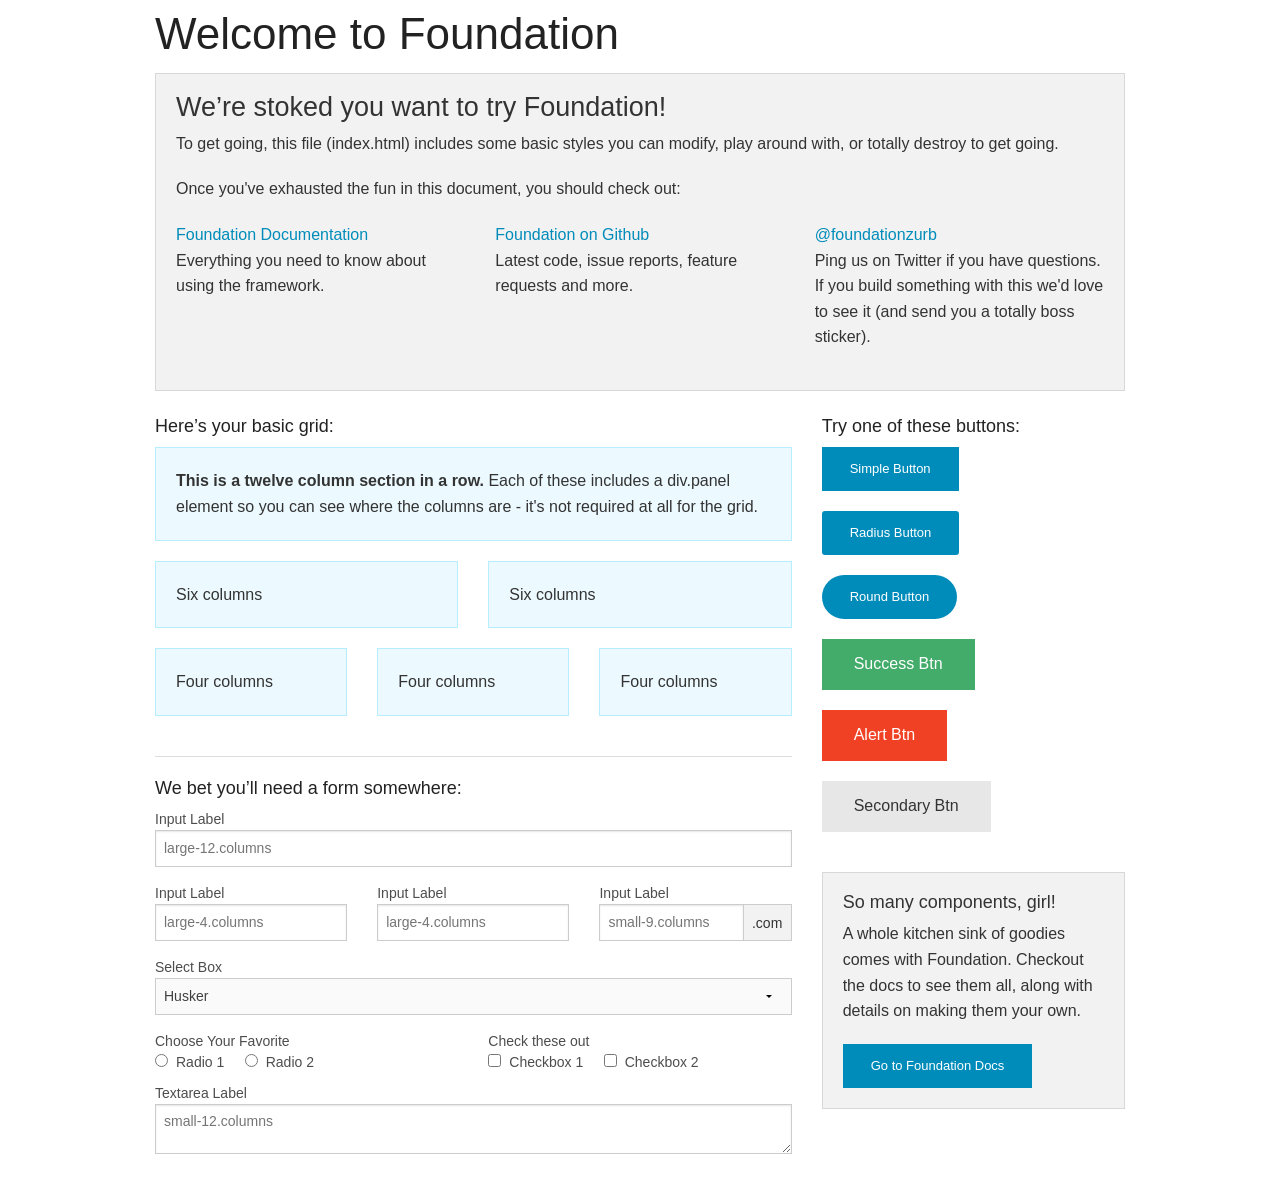
<file: foundation5/index.html>
<!doctype html>
<html class="no-js" lang="en">
  <head>
    <meta charset="utf-8" />
    <meta name="viewport" content="width=device-width, initial-scale=1.0" />
    <title>Foundation | Welcome</title>
    <link rel="stylesheet" href="css/foundation.css" />
    <script src="js/vendor/modernizr.js"></script>
  </head>
  <body>
    
    <div class="row">
      <div class="large-12 columns">
        <h1>Welcome to Foundation</h1>
      </div>
    </div>
    
    <div class="row">
      <div class="large-12 columns">
      	<div class="panel">
	        <h3>We&rsquo;re stoked you want to try Foundation! </h3>
	        <p>To get going, this file (index.html) includes some basic styles you can modify, play around with, or totally destroy to get going.</p>
	        <p>Once you've exhausted the fun in this document, you should check out:</p>
	        <div class="row">
	        	<div class="large-4 medium-4 columns">
	    		<p><a href="http://foundation.zurb.com/docs">Foundation Documentation</a><br />Everything you need to know about using the framework.</p>
	    	</div>
	        	<div class="large-4 medium-4 columns">
	        		<p><a href="http://github.com/zurb/foundation">Foundation on Github</a><br />Latest code, issue reports, feature requests and more.</p>
	        	</div>
	        	<div class="large-4 medium-4 columns">
	        		<p><a href="http://twitter.com/foundationzurb">@foundationzurb</a><br />Ping us on Twitter if you have questions. If you build something with this we'd love to see it (and send you a totally boss sticker).</p>
	        	</div>        
					</div>
      	</div>
      </div>
    </div>

    <div class="row">
      <div class="large-8 medium-8 columns">
        <h5>Here&rsquo;s your basic grid:</h5>
        <!-- Grid Example -->

        <div class="row">
          <div class="large-12 columns">
            <div class="callout panel">
              <p><strong>This is a twelve column section in a row.</strong> Each of these includes a div.panel element so you can see where the columns are - it's not required at all for the grid.</p>
            </div>
          </div>
        </div>
        <div class="row">
          <div class="large-6 medium-6 columns">
            <div class="callout panel">
              <p>Six columns</p>
            </div>
          </div>
          <div class="large-6 medium-6 columns">
            <div class="callout panel">
              <p>Six columns</p>
            </div>
          </div>
        </div>
        <div class="row">
          <div class="large-4 medium-4 small-4 columns">
            <div class="callout panel">
              <p>Four columns</p>
            </div>
          </div>
          <div class="large-4 medium-4 small-4 columns">
            <div class="callout panel">
              <p>Four columns</p>
            </div>
          </div>
          <div class="large-4 medium-4 small-4 columns">
            <div class="callout panel">
              <p>Four columns</p>
            </div>
          </div>
        </div>
        
        <hr />
                
        <h5>We bet you&rsquo;ll need a form somewhere:</h5>
        <form>
				  <div class="row">
				    <div class="large-12 columns">
				      <label>Input Label</label>
				      <input type="text" placeholder="large-12.columns" />
				    </div>
				  </div>
				  <div class="row">
				    <div class="large-4 medium-4 columns">
				      <label>Input Label</label>
				      <input type="text" placeholder="large-4.columns" />
				    </div>
				    <div class="large-4 medium-4 columns">
				      <label>Input Label</label>
				      <input type="text" placeholder="large-4.columns" />
				    </div>
				    <div class="large-4 medium-4 columns">
				      <div class="row collapse">
				        <label>Input Label</label>
				        <div class="small-9 columns">
				          <input type="text" placeholder="small-9.columns" />
				        </div>
				        <div class="small-3 columns">
				          <span class="postfix">.com</span>
				        </div>
				      </div>
				    </div>
				  </div>
				  <div class="row">
				    <div class="large-12 columns">
				      <label>Select Box</label>
				      <select>
				        <option value="husker">Husker</option>
				        <option value="starbuck">Starbuck</option>
				        <option value="hotdog">Hot Dog</option>
				        <option value="apollo">Apollo</option>
				      </select>
				    </div>
				  </div>
				  <div class="row">
				    <div class="large-6 medium-6 columns">
				      <label>Choose Your Favorite</label>
				      <input type="radio" name="pokemon" value="Red" id="pokemonRed"><label for="pokemonRed">Radio 1</label>
				      <input type="radio" name="pokemon" value="Blue" id="pokemonBlue"><label for="pokemonBlue">Radio 2</label>
				    </div>
				    <div class="large-6 medium-6 columns">
				      <label>Check these out</label>
				      <input id="checkbox1" type="checkbox"><label for="checkbox1">Checkbox 1</label>
				      <input id="checkbox2" type="checkbox"><label for="checkbox2">Checkbox 2</label>
				    </div>
				  </div>
				  <div class="row">
				    <div class="large-12 columns">
				      <label>Textarea Label</label>
				      <textarea placeholder="small-12.columns"></textarea>
				    </div>
				  </div>
				</form>
      </div>     

      <div class="large-4 medium-4 columns">
			  <h5>Try one of these buttons:</h5>
			  <p><a href="#" class="small button">Simple Button</a><br/>
        <a href="#" class="small radius button">Radius Button</a><br/>
        <a href="#" class="small round button">Round Button</a><br/>            
        <a href="#" class="medium success button">Success Btn</a><br/>
        <a href="#" class="medium alert button">Alert Btn</a><br/>
        <a href="#" class="medium secondary button">Secondary Btn</a></p>           
				<div class="panel">
        	<h5>So many components, girl!</h5>
        	<p>A whole kitchen sink of goodies comes with Foundation. Checkout the docs to see them all, along with details on making them your own.</p>
        	<a href="http://foundation.zurb.com/docs/" class="small button">Go to Foundation Docs</a>          
        </div>
      </div>
    </div>
    
    <script src="js/vendor/jquery.js"></script>
    <script src="js/foundation.min.js"></script>
    <script>
      $(document).foundation();
    </script>
  </body>
</html>
</file>
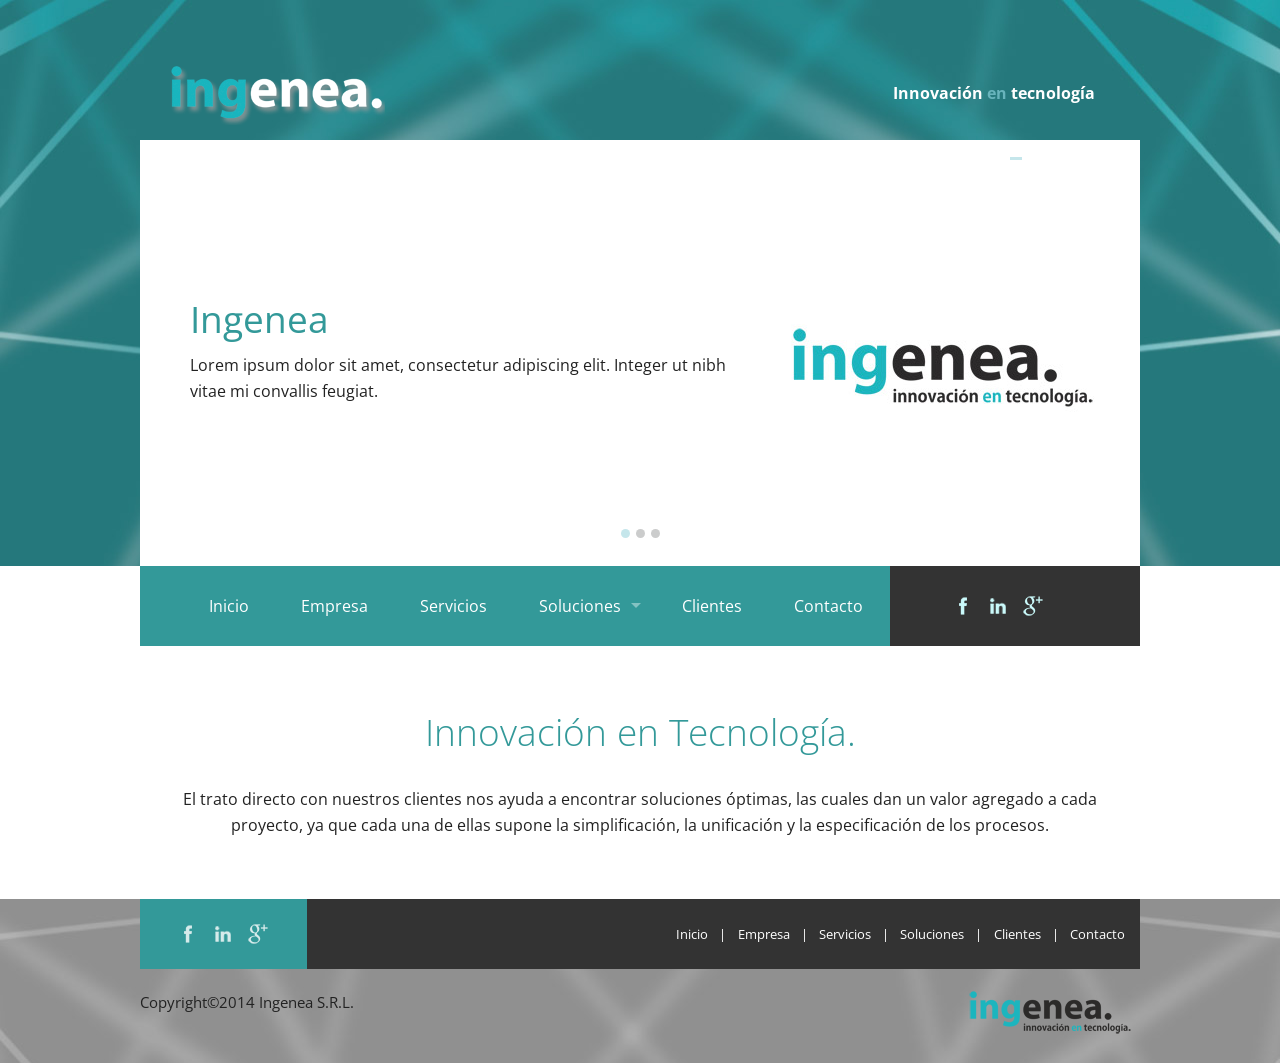
<file: theme/index.html>
<!doctype html>
<html class="no-js" lang="en">
  <head>
    <meta charset="utf-8" />
    <meta name="viewport" content="width=device-width, initial-scale=1.0" />
    <title>Ingenea | Innovación en tecnología</title>
	<link rel="shortcut icon" href="./favicon.ico">
    <link href='https://fonts.googleapis.com/css?family=Open+Sans:400,300,700' rel='stylesheet' type='text/css'>
    <link rel="stylesheet" href="css/foundation.css" />
	<link rel="stylesheet" href="css/estilos.css" />
	<script src="js/vendor/modernizr.js"></script>
  </head>
  <body>
    
<header id="fondo">
	<!-- Encabezado ---->
	<div class="row">
	  <div class="large-12 columns encabezado">
		<div class="large-6 columns sinpadd">
			<h1 class="hide">Ingenea | Innovación en tecnología</h1>
			<a href="#">
				<img src="./img/logosolobl.png" alt="Home">
			</a>
		</div>
		<div class="large-6 columns slogan">Innovaci&oacute;n 
			<span class="enslogan">en</span> tecnolog&iacute;a
		</div>
	  </div>


	<!-- Slider -->  
	  <div class="large-12 columns fdoslide sinpadd">
		<!-- Desktop Slider -->

       <ul class="example-orbit" data-orbit data-options="pause_on_hover:true; resume_on_mouseout: true;  slide_number: false; slide_number_text: '';">
          <li>
			<div class="slide">
				<img src="./img/slideingenea.jpg" alt="ingenea">
				<div class="contslide">
					<h2>Ingenea</h2>
					<p>Lorem ipsum dolor sit amet, consectetur adipiscing elit. Integer ut nibh vitae mi convallis feugiat.</p>
				</div>
			</div>
          </li>
          <li>
			<div class="slide">
				<img src="./img/slideingeo.jpg" alt="ingeo">
				<div class="contslide">
					<h2>Ingeo Global</h2>
					<p>Lorem ipsum dolor sit amet, consectetur adipiscing elit. Integer ut nibh vitae mi convallis feugiat.</p>
				</div>
			</div>
          </li>
       	  <li>
			<div class="slide">
				<img src="./img/slideconversor.jpg" alt="conversor">
				<div class="contslide">
					<h2>Conversor de protocolos</h2>
					<p>Lorem ipsum dolor sit amet, consectetur adipiscing elit. Integer ut nibh vitae mi convallis feugiat.</p>
				</div>
			</div>
          </li>
       </ul> 		
	  </div>
	</div>
</header>  
  
<div class="row">
<!-- Navigation -->
  <div class="large-12 columns data-topbar sinpadd">
	<div class="large-9 columns sinderch">
		<nav class="top-bar top-bar-section" data-topbar>
		  <!--<section class="top-bar-section">-->
			<ul class="left">
			  <li>
				<a href="./index.html">Inicio</a>
			  </li>

			  <li>
				<a href="./empresa.html">Empresa</a>
			  </li>
			  
			  <li>
				<a href="./servicios.html">Servicios</a>
			  </li>

			  <li class="has-dropdown">
				<a href="./soluciones_desarrollos.html">Soluciones</a>
				<ul class="dropdown">
					<li><a href="./soluciones_desarrollos.html">Desarrollos</a></li>
					<li><a href="./soluciones_productos.html">Productos</a></li>
				</ul>
			  </li>
			  
			  <li>
				<a href="./clientes.html">Clientes</a>
			  </li>
			  
			  <li>
				<a href="./contacto.html">Contacto</a>
			  </li>
			</ul>
		  <!--</section>-->
		</nav>
	</div>
	<div class="large-3 columns fdoredes sinpadd">
		<ul class="left" id="redestop">
			<li id="fcbk_top">
				<a href="#"></a>
			</li>
			<li id="lnkdn_top">
				<a href="#"></a>
			</li>
			  
			<li id="ggl_top">
				<a href="#"></a>
			</li>
		</ul>
	</div>
</div>
</div>

<!-- End Navigation -->



<div class="row">
  <div class="large-12 columns">
<!-- Contenido -->
	<h2 class="ttls">Innovación en Tecnología.</h2>
	<p class="txtprinc">El trato directo con nuestros clientes nos ayuda a encontrar soluciones óptimas, las cuales dan un valor agregado a cada proyecto, ya que cada una de ellas supone la simplificación, la unificación y la especificación de los procesos.</p>
  </div>
</div>

<!-- Footer -->
<footer id="fondopie">
 <div class="row">
  <div class="large-12 columns">
	<div class="row fdopie">
	  <div class="large-2 columns fdoredespie sinpadd">
		<ul id="redespie">
			<li id="fcbk_pie">
				<a href="#"></a>
			</li>
			<li id="lnkdn_pie">
				<a href="#"></a>
			</li>
			  
			<li id="ggl_pie">
				<a href="#"></a>
			</li>
		</ul>
	  </div>
	  <div class="large-10 columns">
		<ul class="inline-list right">
			  <li>
				<a href="#">Inicio</a>
			  </li>
			  <li><span>|</span></li>
			  <li>
				<a href="./empresa.html">Empresa</a>
			  </li>
			  <li><span>|</span></li>
			  <li>
				<a href="./servicios.html">Servicios</a>
			  </li>
			  <li><span>|</span></li>
			  <li>
				<a href="./soluciones_desarrollos.html">Soluciones</a>
			  </li>
			  <li><span>|</span></li>
			  <li>
				<a href="./clientes.html">Clientes</a>
			  </li>
			  <li><span>|</span></li>
			  <li>
				<a href="./contacto.html">Contacto</a>
			  </li>
		</ul>
	  </div>
	</div>
  </div>
</div>
 <div class="row">
   <div class="large-12 columns sinpadd">
	   <div class="large-8 columns sinpadd">
			<!--<a href="#">
				<img src="./img/qrcode.gif">
			</a> -->
			<span class="copy">Copyright&copy;2014 Ingenea S.R.L.</span>
	   </div>
	   <div class="large-4 columns logopie sinpadd">
			<img src="./img/logofoot.png">
	   </div>
   </div>
 </div>
</footer>
	<script src="./js/vendor/jquery.js"></script>
    <script src="./js/foundation.min.js"></script>
    <script>
      $(document).foundation();
    </script>
  </body>
</html>
</file>
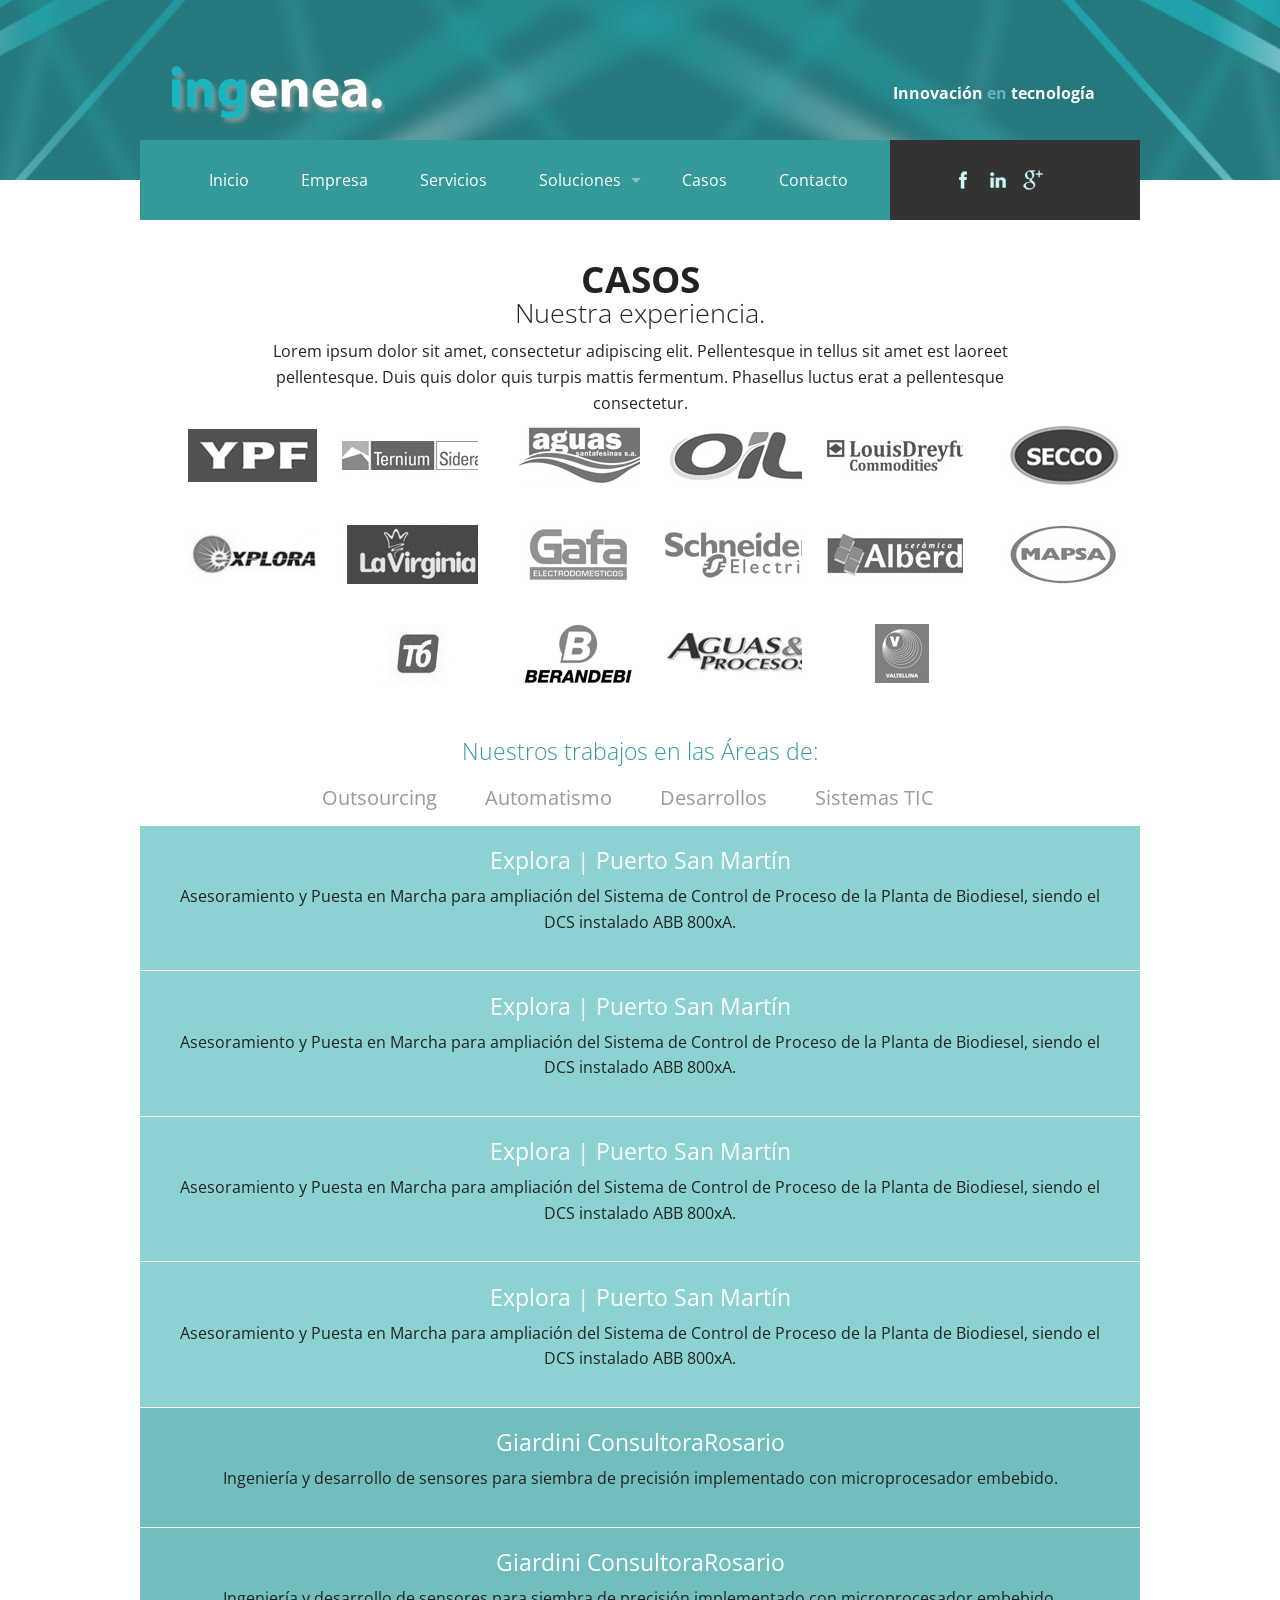
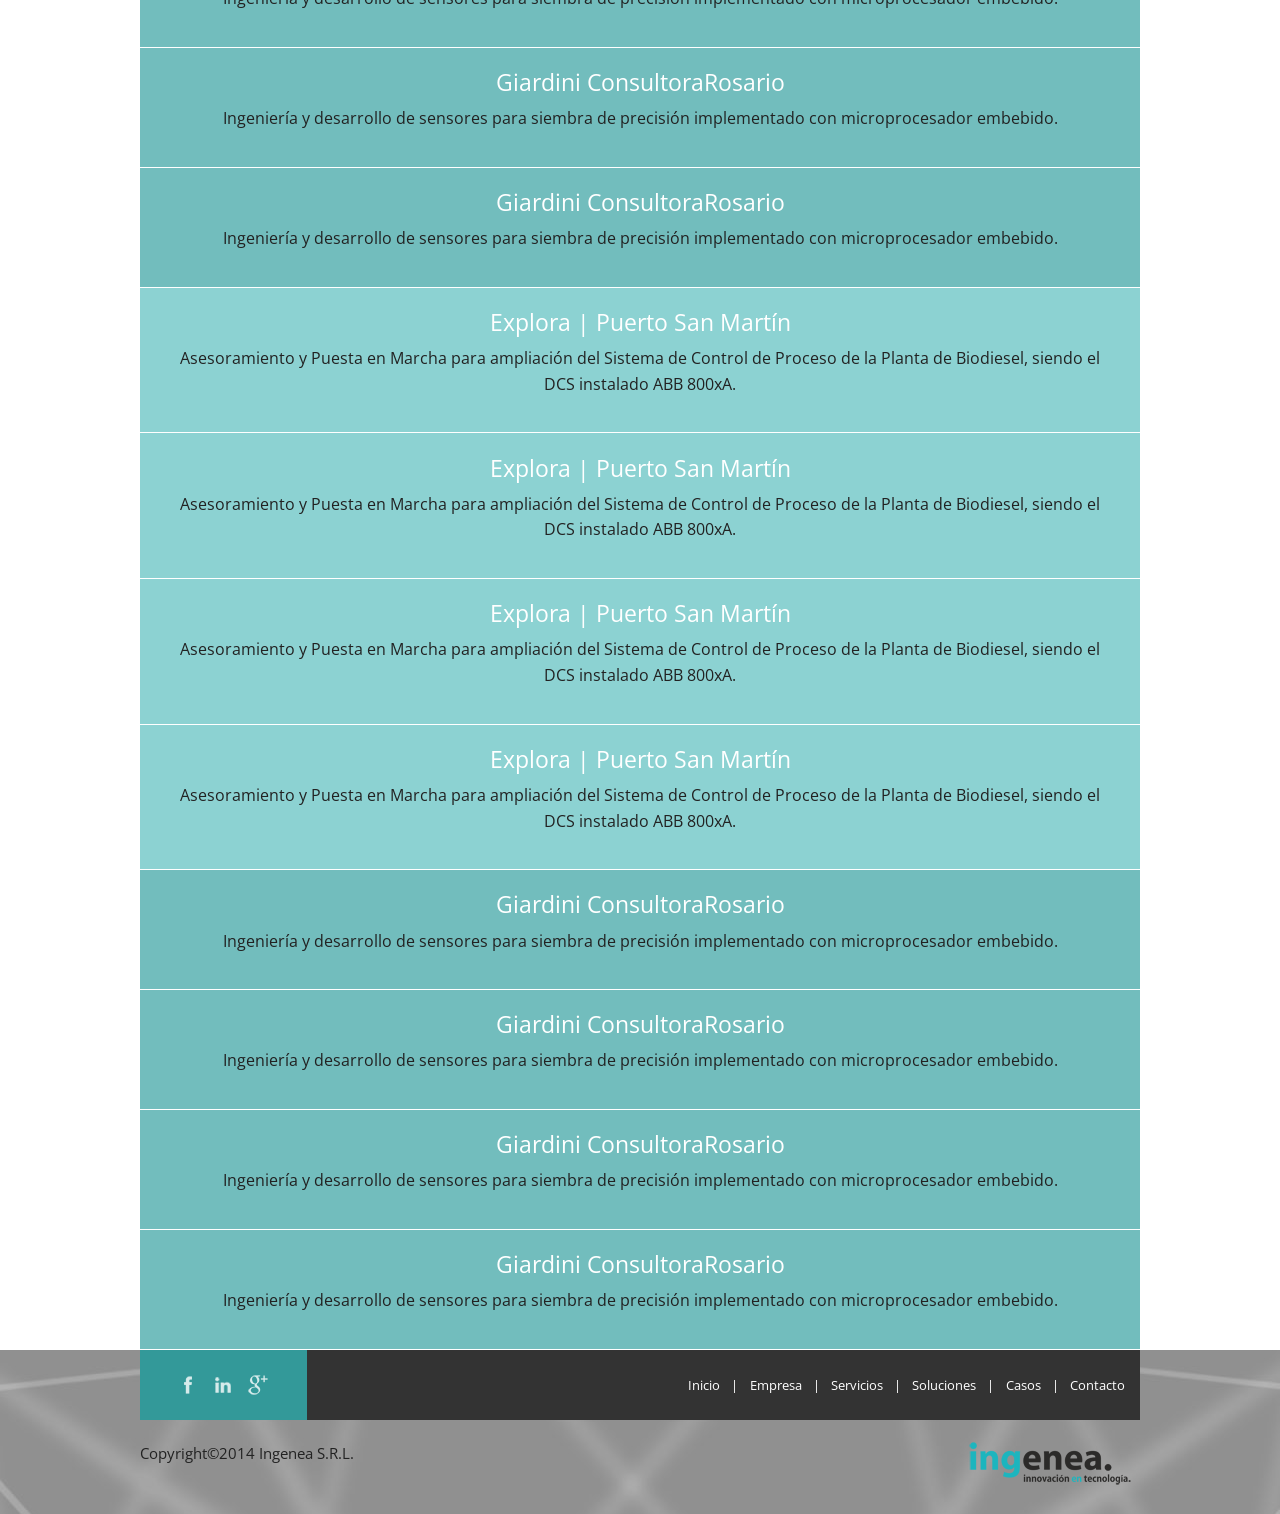
<file: theme/casos.html>
﻿<!doctype html>
<html class="no-js" lang="en">
  <head>
    <meta charset="utf-8" />
    <meta name="viewport" content="width=device-width, initial-scale=1.0" />
    <title>Ingenea | Innovación en tecnología</title>
	<link rel="shortcut icon" href="./favicon.ico">
    <link href='https://fonts.googleapis.com/css?family=Open+Sans:400,300,700' rel='stylesheet' type='text/css'>
    <link rel="stylesheet" href="css/foundation.css" />
	<link rel="stylesheet" href="css/estilos.css" />
	<script src="js/vendor/modernizr.js"></script>
  </head>
  <body>
    
<header id="fondo">
	<!-- Encabezado ---->
	<div class="row">
	  <div class="large-12 columns encabezadosecc">
		<div class="large-6 columns sinpadd">
			<h1 class="hide">Ingenea | Innovación en tecnología</h1>
			<a href="#">
				<img src="./img/logosolobl.png" alt="Home">
			</a>
		</div>
		<div class="large-6 columns slogan">Innovaci&oacute;n 
			<span class="enslogan">en</span> tecnolog&iacute;a
		</div>
	  </div>
	</div>
</header>  

<div class="row">
<!-- Navigation -->
  <div class="large-12 columns data-topbar barsecc sinpadd">
	<div class="large-9 columns sinderch">
		<nav class="top-bar top-bar-section" data-topbar>
		  <!--<section class="top-bar-section">-->
			<ul class="left">
			  <li>
				<a href="./index.html">Inicio</a>
			  </li>

			  <li>
				<a href="./empresa.html">Empresa</a>
			  </li>
			  
			  <li>
				<a href="./servicios.html">Servicios</a>
			  </li>

			  <li class="has-dropdown">
				<a href="./soluciones_desarrollos.html">Soluciones</a>
				<ul class="dropdown">
					<li><a href="./soluciones_desarrollos.html">Desarrollos</a></li>
					<li><a href="./soluciones_productos.html">Productos</a></li>
				</ul>
			  </li>
			  
			  <li>
				<a href="#" class="activebtn">Casos</a>
			  </li>
			  
			  <li>
				<a href="./contacto.html">Contacto</a>
			  </li>
			</ul>
		  <!--</section>-->
		</nav>
	</div>
	<div class="large-3 columns fdoredes sinpadd">
		<ul class="left" id="redestop">
			<li id="fcbk_top">
				<a href="#"></a>
			</li>
			<li id="lnkdn_top">
				<a href="#"></a>
			</li>
			  
			<li id="ggl_top">
				<a href="#"></a>
			</li>
		</ul>
	</div>
</div>
</div>

<!-- End Navigation -->

<div class="row">
  <div class="large-12 columns">
<!-- Contenido -->
	<h2 class="ttlsecc">CASOS</h2>
	<h3 class="subttlsecc">Nuestra experiencia.</h3>
	<p class="txtsecc">Lorem ipsum dolor sit amet, consectetur adipiscing elit. Pellentesque in tellus sit amet est laoreet pellentesque. Duis quis dolor quis turpis mattis fermentum. Phasellus luctus erat a pellentesque consectetur.</p>
  </div>
</div>

<!-- clientes -->
<div class="row mrglogos">
	<div class="large-12 columns">
		<div class="large-2 columns clientes">
			<a class="logosclientes ypf" href="#"></a>
		</div>	
		<div class="large-2 columns clientes">
			<a class="logosclientes ternium" href="#"></a>
		</div>	
		<div class="large-2 columns clientes">
			<a class="logosclientes aguas" href="#"></a>
		</div>	
		<div class="large-2 columns clientes">
			<a class="logosclientes oil" href="#"></a>
		</div>
		<div class="large-2 columns clientes">
			<a class="logosclientes dreyfus" href="#"></a>
		</div>	
		<div class="large-2 columns clientes">
			<a class="logosclientes secco" href="#"></a>
		</div>	
	</div>	
</div>
<div class="row mrglogos">
	<div class="large-12 columns">
		<div class="large-2 columns clientes">
			<a class="logosclientes explora" href="#"></a>
		</div>	
		<div class="large-2 columns clientes">
			<a class="logosclientes lavirginia" href="#"></a>
		</div>	
		<div class="large-2 columns clientes">
			<a class="logosclientes gafa" href="#"></a>
		</div>	
		<div class="large-2 columns clientes">
			<a class="logosclientes schneider" href="#"></a>
		</div>
		<div class="large-2 columns clientes">
			<a class="logosclientes alberdi" href="#"></a>
		</div>
		<div class="large-2 columns clientes">
			<a class="logosclientes mapsa" href="#"></a>
		</div>
	</div>	
</div>
<div class="row mrglogos">
	<div class="large-12 columns">
		<div class="large-2 columns clientes">
			<a class="logosclientes" href="#"></a>
		</div>	
		<div class="large-2 columns clientes">
			<a class="logosclientes t6" href="#"></a>
		</div>	
		<div class="large-2 columns clientes">
			<a class="logosclientes berandebi" href="#"></a>
		</div>	
		<div class="large-2 columns clientes">
			<a class="logosclientes aguasproc" href="#"></a>
		</div>
		<div class="large-2 columns clientes">
			<a class="logosclientes valtellina" href="#"></a>
		</div>
		<div class="large-2 columns clientes">
			<a class="logosclientes" href="#"></a>
		</div>
	</div>	
</div>

<!-- casos/ titulos -->
<!-- sticky nav  -->
<div class="row">
	<h4 class="subttlsecc areas">Nuestros trabajos en las Áreas de:</h4>
		<div data-magellan-expedition="fixed">
		  <dl class="sub-nav">
			<dd data-magellan-arrival="out">
				<a href="#out">Outsourcing</a>
			</dd>
			<dd data-magellan-arrival="auto">
				<a href="#auto">Automatismo</a>
			</dd>
			<dd data-magellan-arrival="desarrollo">
				<a href="#desarrollo">Desarrollos</a>
			</dd>
			<dd data-magellan-arrival="sistemas">
				<a href="#sistemas">Sistemas TIC</a>
			</dd>
		  </dl>
		</div>
</div>

<!-- listado de casos -->
<a name="out"></a>
<div data-magellan-destination="out">
<div class="row">
	<div class="large-12 columns casos">
		<h4>Explora<span> | Puerto San Martín</span></h4>
		<p>Asesoramiento y Puesta en Marcha para ampliación del Sistema de Control de Proceso de la Planta de Biodiesel, siendo el DCS instalado ABB 800xA.</p>
	</div>
	<div class="large-12 columns casos">
		<h4>Explora<span> | Puerto San Martín</span></h4>
		<p>Asesoramiento y Puesta en Marcha para ampliación del Sistema de Control de Proceso de la Planta de Biodiesel, siendo el DCS instalado ABB 800xA.</p>
	</div>
	<div class="large-12 columns casos">
		<h4>Explora<span> | Puerto San Martín</span></h4>
		<p>Asesoramiento y Puesta en Marcha para ampliación del Sistema de Control de Proceso de la Planta de Biodiesel, siendo el DCS instalado ABB 800xA.</p>
	</div>
	<div class="large-12 columns casos">
		<h4>Explora<span> | Puerto San Martín</span></h4>
		<p>Asesoramiento y Puesta en Marcha para ampliación del Sistema de Control de Proceso de la Planta de Biodiesel, siendo el DCS instalado ABB 800xA.</p>
	</div>
</div>
</div>

<a name="auto"></a>
<div data-magellan-destination="auto">
<div class="row">
	<div class="large-12 columns auto casos">
		<h4>Giardini Consultora<span>Rosario</span></h4>
		<p>Ingeniería y desarrollo de sensores para siembra de precisión implementado con microprocesador embebido.</p>
	</div>
	<div class="large-12 columns auto casos">
		<h4>Giardini Consultora<span>Rosario</span></h4>
		<p>Ingeniería y desarrollo de sensores para siembra de precisión implementado con microprocesador embebido.</p>
	</div>
	<div class="large-12 columns auto casos">
		<h4>Giardini Consultora<span>Rosario</span></h4>
		<p>Ingeniería y desarrollo de sensores para siembra de precisión implementado con microprocesador embebido.</p>
	</div>
	<div class="large-12 columns auto casos">
		<h4>Giardini Consultora<span>Rosario</span></h4>		
		<p>Ingeniería y desarrollo de sensores para siembra de precisión implementado con microprocesador embebido.</p>
	</div>
</div>
</div>

<a name="desarrollo"></a>
<div data-magellan-destination="desarrollo">
<div class="row">
	<div class="large-12 columns casos">
		<h4>Explora<span> | Puerto San Martín</span></h4>
		<p>Asesoramiento y Puesta en Marcha para ampliación del Sistema de Control de Proceso de la Planta de Biodiesel, siendo el DCS instalado ABB 800xA.</p>
	</div>
	<div class="large-12 columns casos">
		<h4>Explora<span> | Puerto San Martín</span></h4>
		<p>Asesoramiento y Puesta en Marcha para ampliación del Sistema de Control de Proceso de la Planta de Biodiesel, siendo el DCS instalado ABB 800xA.</p>
	</div>
	<div class="large-12 columns casos">
		<h4>Explora<span> | Puerto San Martín</span></h4>
		<p>Asesoramiento y Puesta en Marcha para ampliación del Sistema de Control de Proceso de la Planta de Biodiesel, siendo el DCS instalado ABB 800xA.</p>
	</div>
	<div class="large-12 columns casos">
		<h4>Explora<span> | Puerto San Martín</span></h4>
		<p>Asesoramiento y Puesta en Marcha para ampliación del Sistema de Control de Proceso de la Planta de Biodiesel, siendo el DCS instalado ABB 800xA.</p>	
	</div>
</div>
</div>

<a name="sistemas"></a>
<div data-magellan-destination="sistemas">
<div class="row">
	<div class="large-12 columns auto casos">
		<h4>Giardini Consultora<span>Rosario</span></h4>
		<p>Ingeniería y desarrollo de sensores para siembra de precisión implementado con microprocesador embebido.</p>
	</div>
	<div class="large-12 columns auto casos">
		<h4>Giardini Consultora<span>Rosario</span></h4>
		<p>Ingeniería y desarrollo de sensores para siembra de precisión implementado con microprocesador embebido.</p>
	</div>
	<div class="large-12 columns auto casos">
		<h4>Giardini Consultora<span>Rosario</span></h4>
		<p>Ingeniería y desarrollo de sensores para siembra de precisión implementado con microprocesador embebido.</p>
	</div>
	<div class="large-12 columns auto casos">
		<h4>Giardini Consultora<span>Rosario</span></h4>		
		<p>Ingeniería y desarrollo de sensores para siembra de precisión implementado con microprocesador embebido.</p>
	</div>
</div>
</div>
<!-- Footer -->
<footer id="fondopie">
 <div class="row">
  <div class="large-12 columns">
	<div class="row fdopie">
	  <div class="large-2 columns fdoredespie sinpadd">
		<ul id="redespie">
			<li id="fcbk_pie">
				<a href="#"></a>
			</li>
			<li id="lnkdn_pie">
				<a href="#"></a>
			</li>
			  
			<li id="ggl_pie">
				<a href="#"></a>
			</li>
		</ul>
	  </div>
	  <div class="large-10 columns">
		<ul class="inline-list right">
			  <li>
				<a href="./index.html">Inicio</a>
			  </li>
			  <li><span>|</span></li>
			  <li>
				<a href="#">Empresa</a>
			  </li>
			  <li><span>|</span></li>
			  <li>
				<a href="#">Servicios</a>
			  </li>
			  <li><span>|</span></li>
			  <li>
				<a href="./soluciones_desarrollos.html">Soluciones</a>
			  </li>
			  <li><span>|</span></li>
			  <li>
				<a href="#">Casos</a>
			  </li>
			  <li><span>|</span></li>
			  <li>
				<a href="./contacto.html">Contacto</a>
			  </li>
		</ul>
	  </div>
	</div>
  </div>
</div>
 <div class="row">
   <div class="large-12 columns sinpadd">
	   <div class="large-8 columns sinpadd">
			<!--<a href="#">
				<img src="./img/qrcode.gif">
			</a> -->
			<span class="copy">Copyright&copy;2014 Ingenea S.R.L.</span>
	   </div>
	   <div class="large-4 columns logopie sinpadd">
			<img src="./img/logofoot.png">
	   </div>
   </div>
 </div>
</footer>
	<script src="./js/vendor/jquery.js"></script>
    <script src="./js/foundation.min.js"></script>
    <script>
      $(document).foundation();
    </script>
  </body>
</html>
</file>
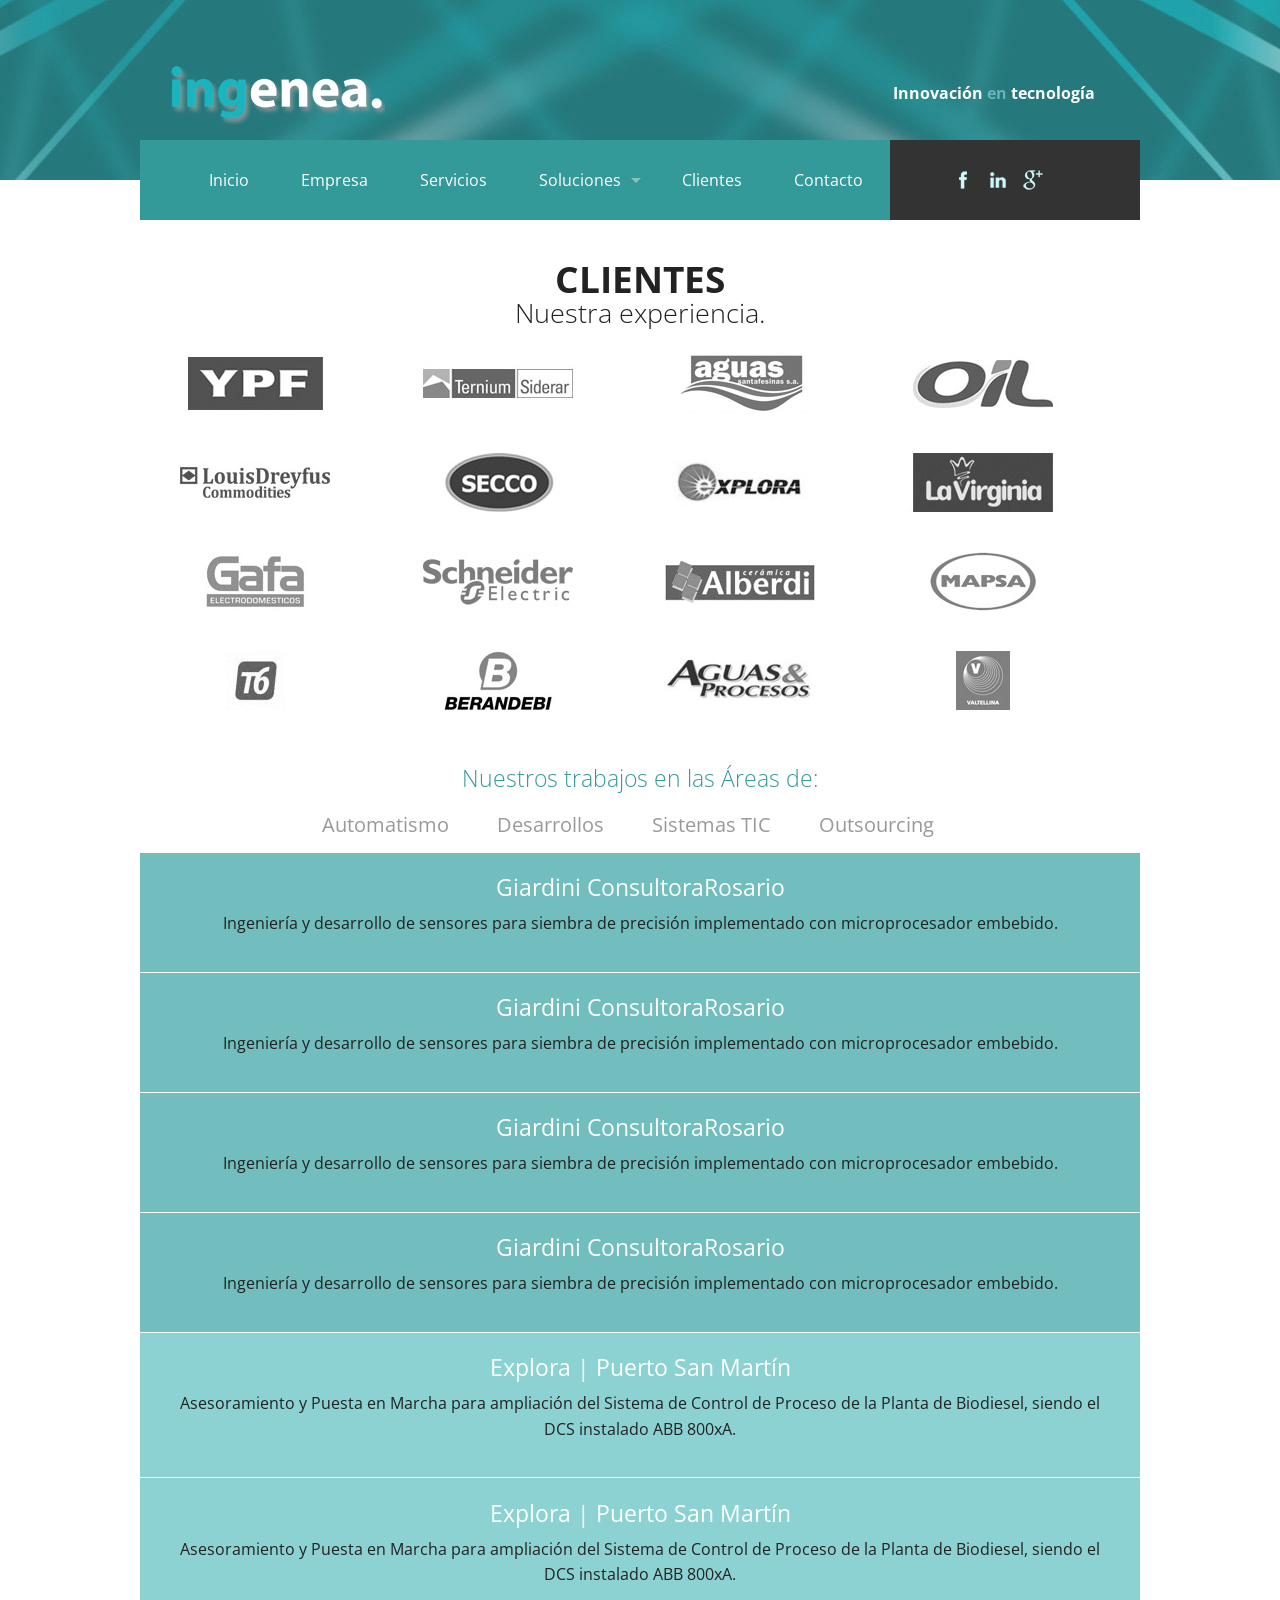
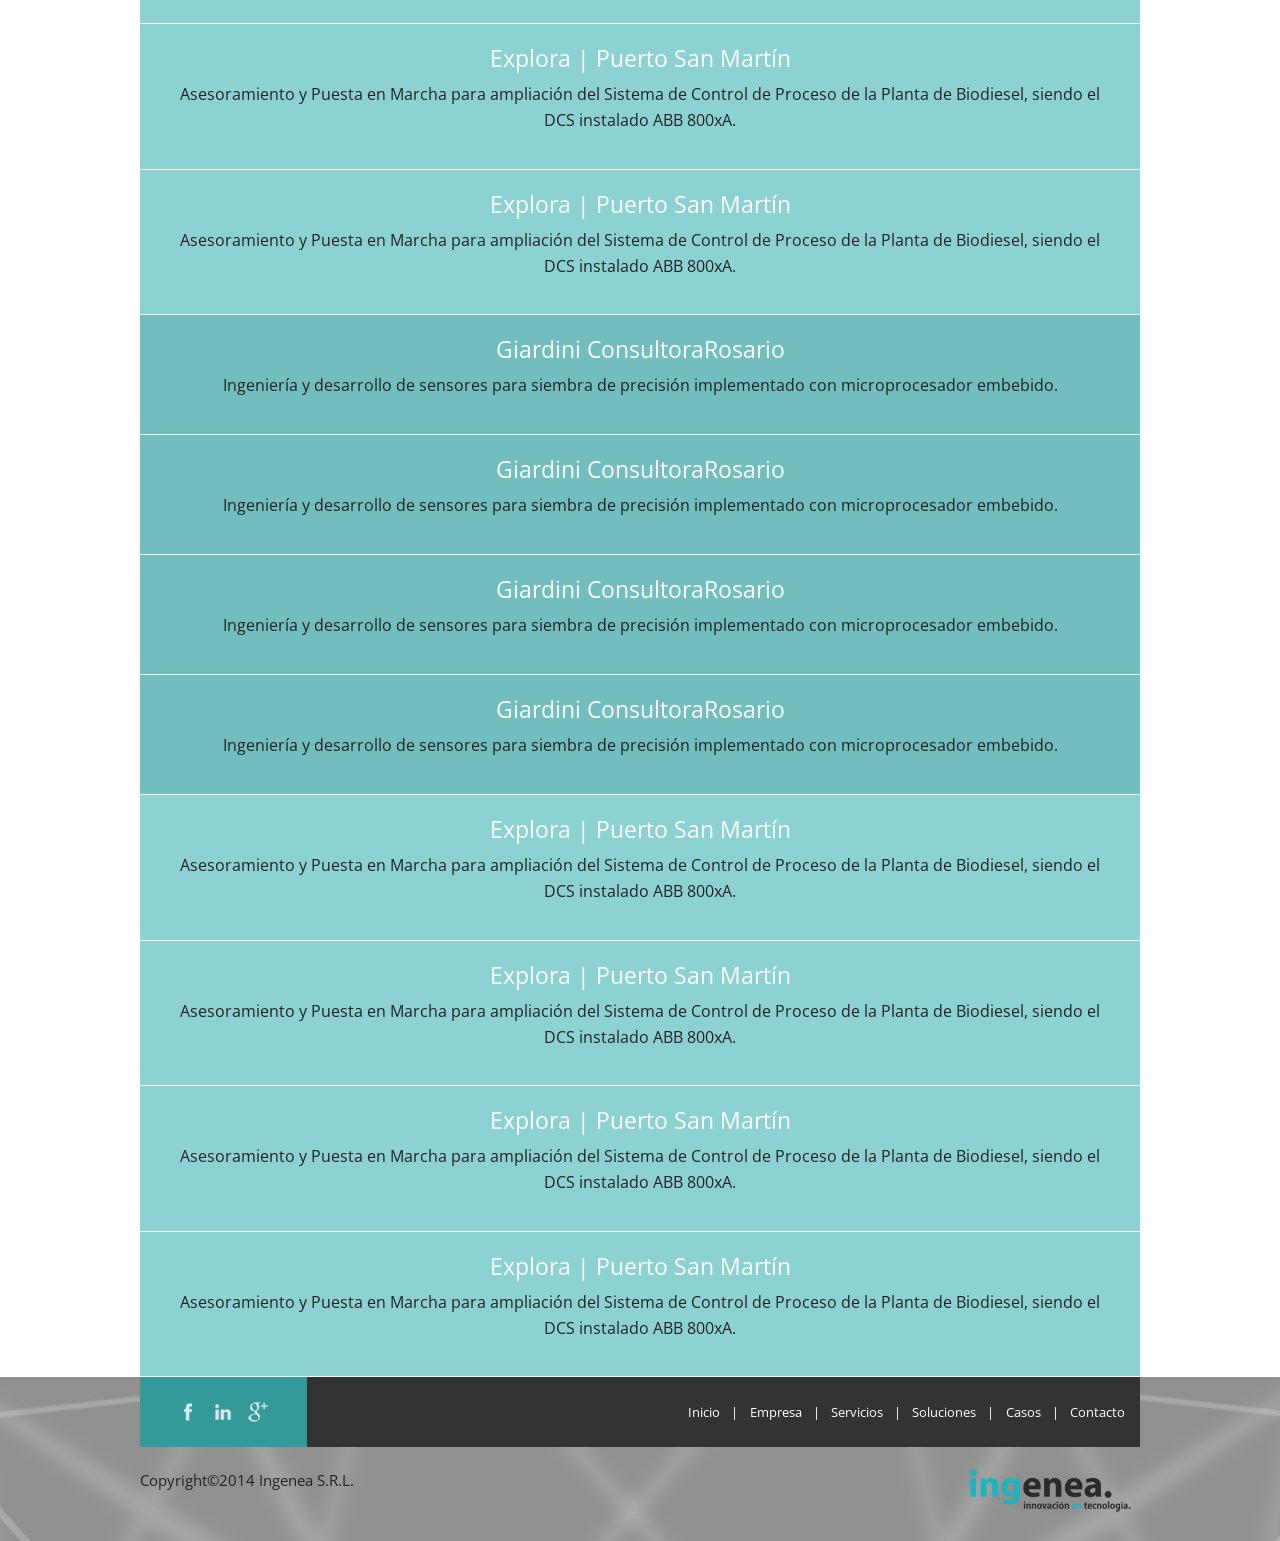
<file: theme/clientes.html>
﻿<!doctype html>
<html class="no-js" lang="en">
  <head>
    <meta charset="utf-8" />
    <meta name="viewport" content="width=device-width, initial-scale=1.0" />
    <title>Ingenea | Innovación en tecnología</title>
	<link rel="shortcut icon" href="./favicon.ico">
    <link href='https://fonts.googleapis.com/css?family=Open+Sans:400,300,700' rel='stylesheet' type='text/css'>
    <link rel="stylesheet" href="css/foundation.css" />
	<link rel="stylesheet" href="css/estilos.css" />
	<script src="js/vendor/modernizr.js"></script>
  </head>
  <body>
    
<header id="fondo">
	<!-- Encabezado ---->
	<div class="row">
	  <div class="large-12 columns encabezadosecc">
		<div class="large-6 columns sinpadd">
			<h1 class="hide">Ingenea | Innovación en tecnología</h1>
			<a href="#">
				<img src="./img/logosolobl.png" alt="Home">
			</a>
		</div>
		<div class="large-6 columns slogan">Innovaci&oacute;n 
			<span class="enslogan">en</span> tecnolog&iacute;a
		</div>
	  </div>
	</div>
</header>  

<div class="row">
<!-- Navigation -->
  <div class="large-12 columns data-topbar barsecc sinpadd">
	<div class="large-9 columns sinderch">
		<nav class="top-bar top-bar-section" data-topbar>
		  <!--<section class="top-bar-section">-->
			<ul class="left">
			  <li>
				<a href="./index.html">Inicio</a>
			  </li>

			  <li>
				<a href="./empresa.html">Empresa</a>
			  </li>
			  
			  <li>
				<a href="./servicios.html">Servicios</a>
			  </li>

			  <li class="has-dropdown">
				<a href="./soluciones_desarrollos.html">Soluciones</a>
				<ul class="dropdown">
					<li><a href="./soluciones_desarrollos.html">Desarrollos</a></li>
					<li><a href="./soluciones_productos.html">Productos</a></li>
				</ul>
			  </li>
			  
			  <li>
				<a href="./clientes.html" class="activebtn">Clientes</a>
			  </li>
			  
			  <li>
				<a href="./contacto.html">Contacto</a>
			  </li>
			</ul>
		  <!--</section>-->
		</nav>
	</div>
	<div class="large-3 columns fdoredes sinpadd">
		<ul class="left" id="redestop">
			<li id="fcbk_top">
				<a href="#"></a>
			</li>
			<li id="lnkdn_top">
				<a href="#"></a>
			</li>
			  
			<li id="ggl_top">
				<a href="#"></a>
			</li>
		</ul>
	</div>
</div>
</div>

<!-- End Navigation -->

<div class="row">
  <div class="large-12 columns">
<!-- Contenido -->
	<h2 class="ttlsecc">CLIENTES</h2>
	<h3 class="subttlsecc paddbtm">Nuestra experiencia.</h3>
  </div>
</div>

<!-- clientes -->
<div class="row mrglogos">
	<div class="large-12 columns">
		<div class="large-3 columns clientes">
			<a class="logosclientes ypf" href="#"></a>
		</div>	
		<div class="large-3 columns clientes">
			<a class="logosclientes ternium" href="#"></a>
		</div>	
		<div class="large-3 columns clientes">
			<a class="logosclientes aguas" href="#"></a>
		</div>	
		<div class="large-3 columns clientes">
			<a class="logosclientes oil" href="#"></a>
		</div>
	</div>	
</div>
<div class="row mrglogos">
	<div class="large-12 columns">
		<div class="large-3 columns clientes">
			<a class="logosclientes dreyfus" href="#"></a>
		</div>	
		<div class="large-3 columns clientes">
			<a class="logosclientes secco" href="#"></a>
		</div>
		<div class="large-3 columns clientes">
			<a class="logosclientes explora" href="#"></a>
		</div>	
		<div class="large-3 columns clientes">
			<a class="logosclientes lavirginia" href="#"></a>
		</div>	
	</div>	
</div>
<div class="row mrglogos">
	<div class="large-12 columns">
		<div class="large-3 columns clientes">
			<a class="logosclientes gafa" href="#"></a>
		</div>	
		<div class="large-3 columns clientes">
			<a class="logosclientes schneider" href="#"></a>
		</div>
		<div class="large-3 columns clientes">
			<a class="logosclientes alberdi" href="#"></a>
		</div>
		<div class="large-3 columns clientes">
			<a class="logosclientes mapsa" href="#"></a>
		</div>
		<!---->
	</div>	
</div>
<div class="row mrglogos">
	<div class="large-12 columns">
		<div class="large-3 columns clientes">
			<a class="logosclientes t6" href="#"></a>
		</div>	
		<div class="large-3 columns clientes">
			<a class="logosclientes berandebi" href="#"></a>
		</div>	
		<div class="large-3 columns clientes">
			<a class="logosclientes aguasproc" href="#"></a>
		</div>
		<div class="large-3 columns clientes">
			<a class="logosclientes valtellina" href="#"></a>
		</div>
	</div>	
</div>

<!-- casos/ titulos -->
<!-- sticky nav  -->
<div class="row">
	<h4 class="subttlsecc areas">Nuestros trabajos en las Áreas de:</h4>
		<div data-magellan-expedition="fixed">
		  <dl class="sub-nav">
			<dd data-magellan-arrival="auto">
				<a href="#auto">Automatismo</a>
			</dd>
			<dd data-magellan-arrival="desarrollo">
				<a href="#desarrollo">Desarrollos</a>
			</dd>
			<dd data-magellan-arrival="sistemas">
				<a href="#sistemas">Sistemas TIC</a>
			</dd>
			<dd data-magellan-arrival="out">
				<a href="#out">Outsourcing</a>
			</dd>
		  </dl>
		</div>
</div>

<!-- listado de casos -->
<a name="auto"></a>
<div data-magellan-destination="auto">
<div class="row">
	<div class="large-12 columns auto casos">
		<h4>Giardini Consultora<span>Rosario</span></h4>
		<p>Ingeniería y desarrollo de sensores para siembra de precisión implementado con microprocesador embebido.</p>
	</div>
	<div class="large-12 columns auto casos">
		<h4>Giardini Consultora<span>Rosario</span></h4>
		<p>Ingeniería y desarrollo de sensores para siembra de precisión implementado con microprocesador embebido.</p>
	</div>
	<div class="large-12 columns auto casos">
		<h4>Giardini Consultora<span>Rosario</span></h4>
		<p>Ingeniería y desarrollo de sensores para siembra de precisión implementado con microprocesador embebido.</p>
	</div>
	<div class="large-12 columns auto casos">
		<h4>Giardini Consultora<span>Rosario</span></h4>		
		<p>Ingeniería y desarrollo de sensores para siembra de precisión implementado con microprocesador embebido.</p>
	</div>
</div>
</div>

<a name="desarrollo"></a>
<div data-magellan-destination="desarrollo">
<div class="row">
	<div class="large-12 columns casos">
		<h4>Explora<span> | Puerto San Martín</span></h4>
		<p>Asesoramiento y Puesta en Marcha para ampliación del Sistema de Control de Proceso de la Planta de Biodiesel, siendo el DCS instalado ABB 800xA.</p>
	</div>
	<div class="large-12 columns casos">
		<h4>Explora<span> | Puerto San Martín</span></h4>
		<p>Asesoramiento y Puesta en Marcha para ampliación del Sistema de Control de Proceso de la Planta de Biodiesel, siendo el DCS instalado ABB 800xA.</p>
	</div>
	<div class="large-12 columns casos">
		<h4>Explora<span> | Puerto San Martín</span></h4>
		<p>Asesoramiento y Puesta en Marcha para ampliación del Sistema de Control de Proceso de la Planta de Biodiesel, siendo el DCS instalado ABB 800xA.</p>
	</div>
	<div class="large-12 columns casos">
		<h4>Explora<span> | Puerto San Martín</span></h4>
		<p>Asesoramiento y Puesta en Marcha para ampliación del Sistema de Control de Proceso de la Planta de Biodiesel, siendo el DCS instalado ABB 800xA.</p>	
	</div>
</div>
</div>

<a name="sistemas"></a>
<div data-magellan-destination="sistemas">
<div class="row">
	<div class="large-12 columns auto casos">
		<h4>Giardini Consultora<span>Rosario</span></h4>
		<p>Ingeniería y desarrollo de sensores para siembra de precisión implementado con microprocesador embebido.</p>
	</div>
	<div class="large-12 columns auto casos">
		<h4>Giardini Consultora<span>Rosario</span></h4>
		<p>Ingeniería y desarrollo de sensores para siembra de precisión implementado con microprocesador embebido.</p>
	</div>
	<div class="large-12 columns auto casos">
		<h4>Giardini Consultora<span>Rosario</span></h4>
		<p>Ingeniería y desarrollo de sensores para siembra de precisión implementado con microprocesador embebido.</p>
	</div>
	<div class="large-12 columns auto casos">
		<h4>Giardini Consultora<span>Rosario</span></h4>		
		<p>Ingeniería y desarrollo de sensores para siembra de precisión implementado con microprocesador embebido.</p>
	</div>
</div>
</div>

<a name="out"></a>
<div data-magellan-destination="out">
<div class="row">
	<div class="large-12 columns casos">
		<h4>Explora<span> | Puerto San Martín</span></h4>
		<p>Asesoramiento y Puesta en Marcha para ampliación del Sistema de Control de Proceso de la Planta de Biodiesel, siendo el DCS instalado ABB 800xA.</p>
	</div>
	<div class="large-12 columns casos">
		<h4>Explora<span> | Puerto San Martín</span></h4>
		<p>Asesoramiento y Puesta en Marcha para ampliación del Sistema de Control de Proceso de la Planta de Biodiesel, siendo el DCS instalado ABB 800xA.</p>
	</div>
	<div class="large-12 columns casos">
		<h4>Explora<span> | Puerto San Martín</span></h4>
		<p>Asesoramiento y Puesta en Marcha para ampliación del Sistema de Control de Proceso de la Planta de Biodiesel, siendo el DCS instalado ABB 800xA.</p>
	</div>
	<div class="large-12 columns casos">
		<h4>Explora<span> | Puerto San Martín</span></h4>
		<p>Asesoramiento y Puesta en Marcha para ampliación del Sistema de Control de Proceso de la Planta de Biodiesel, siendo el DCS instalado ABB 800xA.</p>
	</div>
</div>
</div>

<!-- Footer -->
<footer id="fondopie">
 <div class="row">
  <div class="large-12 columns">
	<div class="row fdopie">
	  <div class="large-2 columns fdoredespie sinpadd">
		<ul id="redespie">
			<li id="fcbk_pie">
				<a href="#"></a>
			</li>
			<li id="lnkdn_pie">
				<a href="#"></a>
			</li>
			  
			<li id="ggl_pie">
				<a href="#"></a>
			</li>
		</ul>
	  </div>
	  <div class="large-10 columns">
		<ul class="inline-list right">
			  <li>
				<a href="./index.html">Inicio</a>
			  </li>
			  <li><span>|</span></li>
			  <li>
				<a href="#">Empresa</a>
			  </li>
			  <li><span>|</span></li>
			  <li>
				<a href="#">Servicios</a>
			  </li>
			  <li><span>|</span></li>
			  <li>
				<a href="./soluciones_desarrollos.html">Soluciones</a>
			  </li>
			  <li><span>|</span></li>
			  <li>
				<a href="#">Casos</a>
			  </li>
			  <li><span>|</span></li>
			  <li>
				<a href="./contacto.html">Contacto</a>
			  </li>
		</ul>
	  </div>
	</div>
  </div>
</div>
 <div class="row">
   <div class="large-12 columns sinpadd">
	   <div class="large-8 columns sinpadd">
			<!--<a href="#">
				<img src="./img/qrcode.gif">
			</a> -->
			<span class="copy">Copyright&copy;2014 Ingenea S.R.L.</span>
	   </div>
	   <div class="large-4 columns logopie sinpadd">
			<img src="./img/logofoot.png">
	   </div>
   </div>
 </div>
</footer>
	<script src="./js/vendor/jquery.js"></script>
    <script src="./js/foundation.min.js"></script>
    <script>
      $(document).foundation();
    </script>
  </body>
</html>
</file>
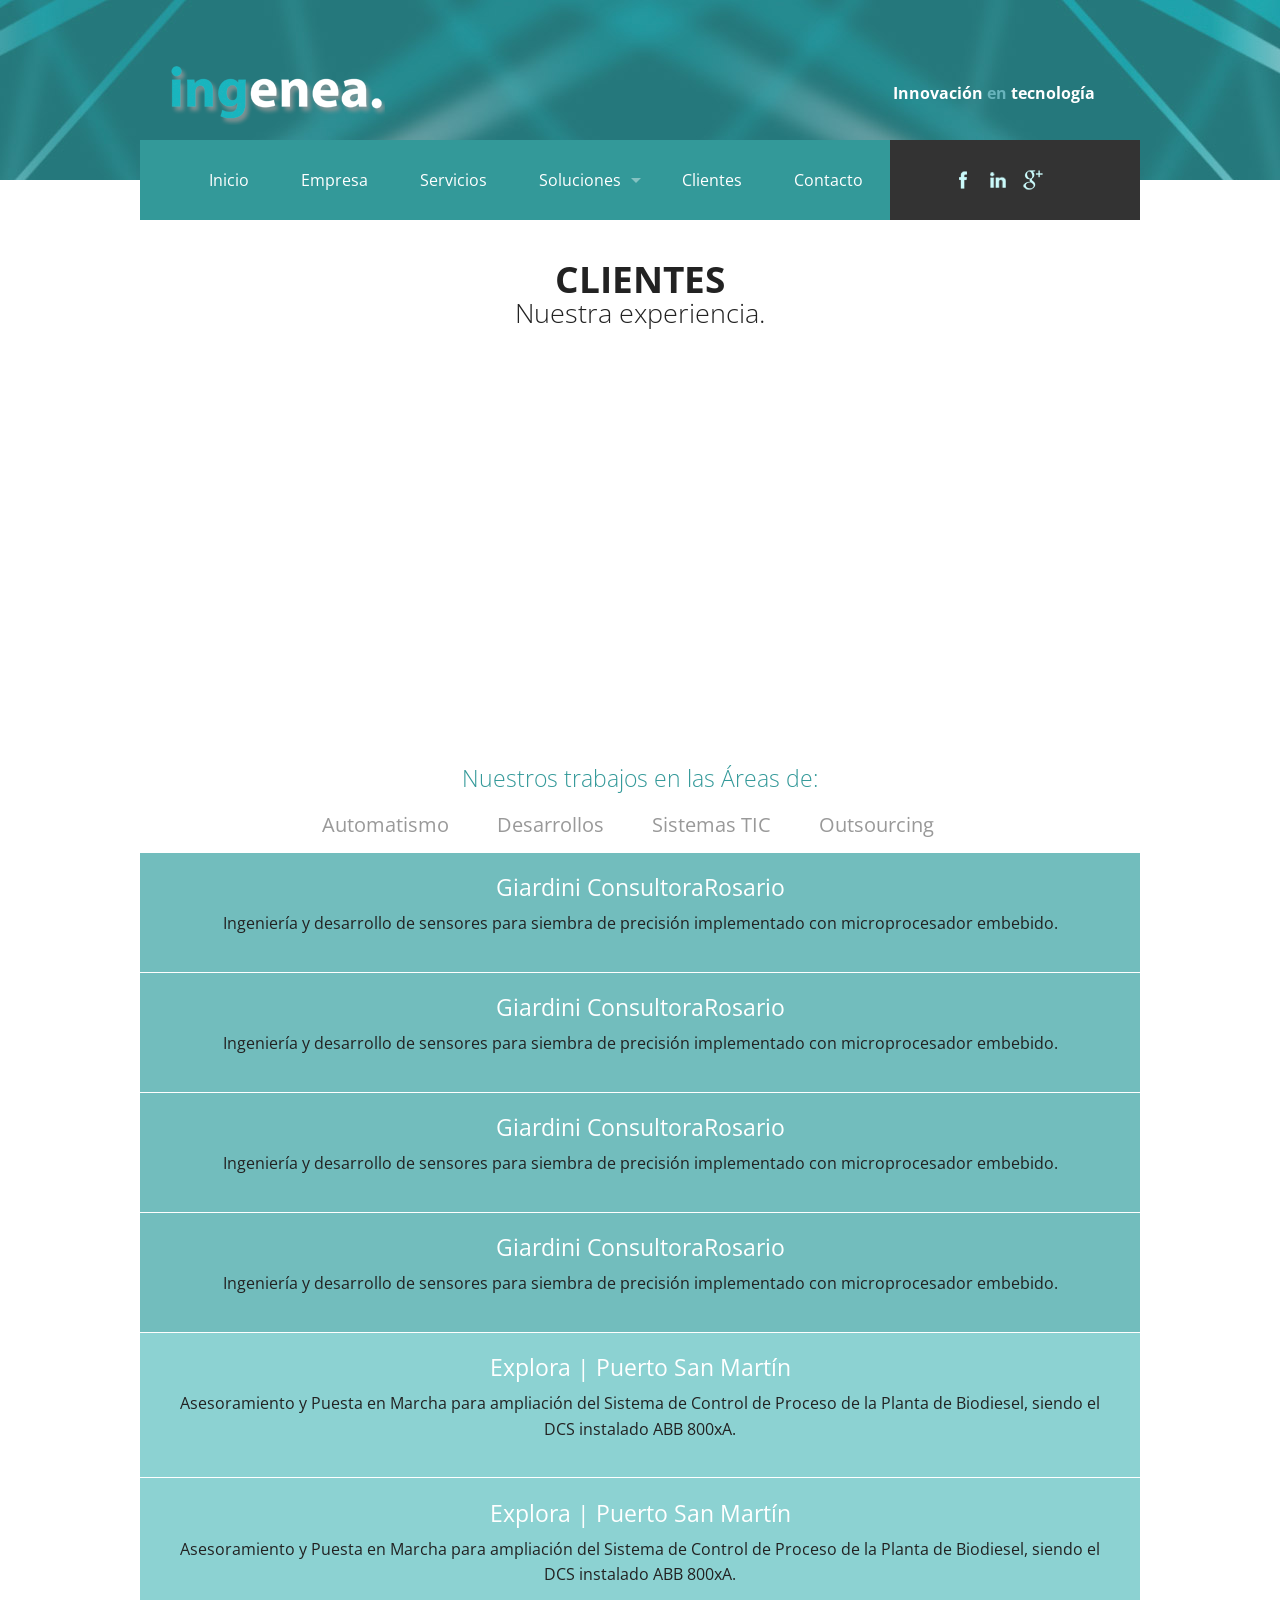
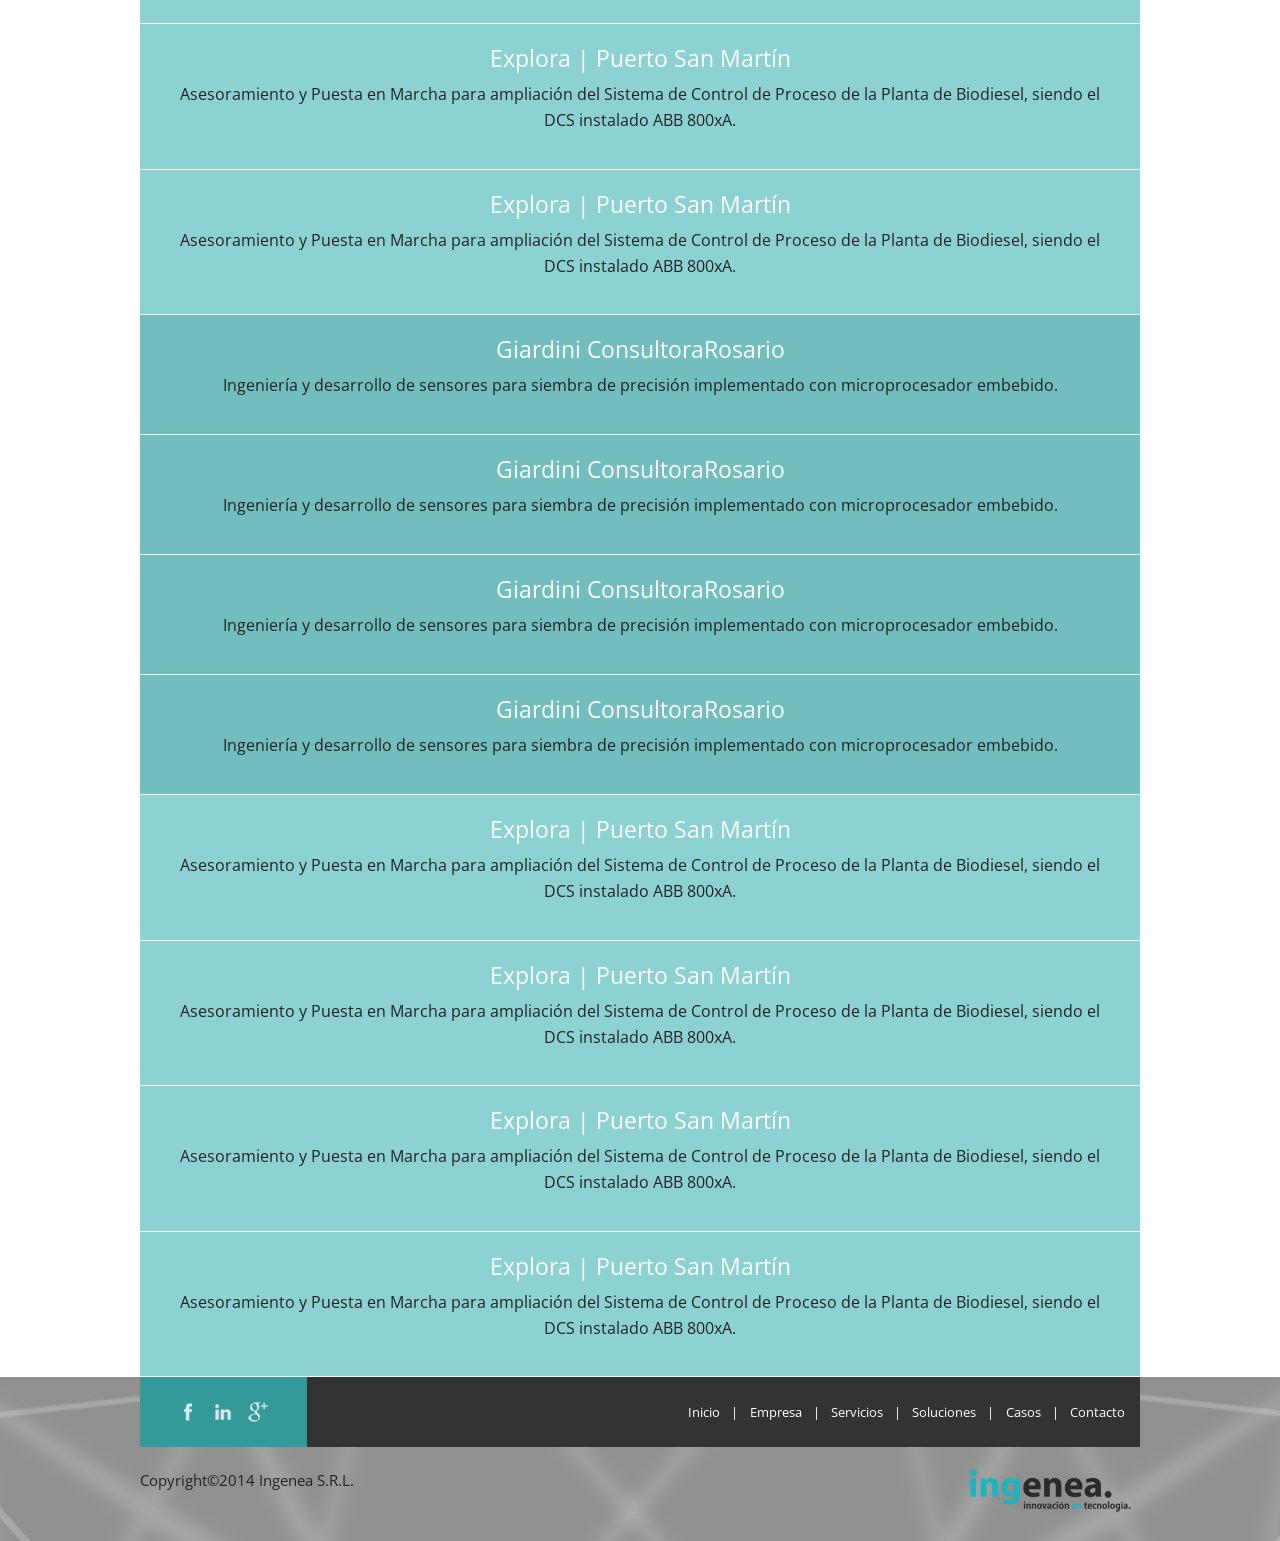
<file: theme/clientesx4.html>
﻿<!doctype html>
<html class="no-js" lang="en">
  <head>
    <meta charset="utf-8" />
    <meta name="viewport" content="width=device-width, initial-scale=1.0" />
    <title>Ingenea | Innovación en tecnología</title>
	<link rel="shortcut icon" href="./favicon.ico">
    <link href='https://fonts.googleapis.com/css?family=Open+Sans:400,300,700' rel='stylesheet' type='text/css'>
    <link rel="stylesheet" href="css/foundation.css" />
	<link rel="stylesheet" href="css/estilos.css" />
	<script src="js/vendor/modernizr.js"></script>
  </head>
  <body>
    
<header id="fondo">
	<!-- Encabezado ---->
	<div class="row">
	  <div class="large-12 columns encabezadosecc">
		<div class="large-6 columns sinpadd">
			<h1 class="hide">Ingenea | Innovación en tecnología</h1>
			<a href="#">
				<img src="./img/logosolobl.png" alt="Home">
			</a>
		</div>
		<div class="large-6 columns slogan">Innovaci&oacute;n 
			<span class="enslogan">en</span> tecnolog&iacute;a
		</div>
	  </div>
	</div>
</header>  

<div class="row">
<!-- Navigation -->
  <div class="large-12 columns data-topbar barsecc sinpadd">
	<div class="large-9 columns sinderch">
		<nav class="top-bar top-bar-section" data-topbar>
		  <!--<section class="top-bar-section">-->
			<ul class="left">
			  <li>
				<a href="./index.html">Inicio</a>
			  </li>

			  <li>
				<a href="./empresa.html">Empresa</a>
			  </li>
			  
			  <li>
				<a href="./servicios.html">Servicios</a>
			  </li>

			  <li class="has-dropdown">
				<a href="./soluciones_desarrollos.html">Soluciones</a>
				<ul class="dropdown">
					<li><a href="./soluciones_desarrollos.html">Desarrollos</a></li>
					<li><a href="./soluciones_productos.html">Productos</a></li>
				</ul>
			  </li>
			  
			  <li>
				<a href="./clientes.html" class="activebtn">Clientes</a>
			  </li>
			  
			  <li>
				<a href="./contacto.html">Contacto</a>
			  </li>
			</ul>
		  <!--</section>-->
		</nav>
	</div>
	<div class="large-3 columns fdoredes sinpadd">
		<ul class="left" id="redestop">
			<li id="fcbk_top">
				<a href="#"></a>
			</li>
			<li id="lnkdn_top">
				<a href="#"></a>
			</li>
			  
			<li id="ggl_top">
				<a href="#"></a>
			</li>
		</ul>
	</div>
</div>
</div>

<!-- End Navigation -->

<div class="row">
  <div class="large-12 columns">
<!-- Contenido -->
	<h2 class="ttlsecc">CLIENTES</h2>
	<h3 class="subttlsecc paddbtm">Nuestra experiencia.</h3>
  </div>
</div>

<!-- clientes -->
<div class="row mrglogos">
	<div class="large-12 columns">
		<div class="large-3 columns clientes">
			<a class="logosclientes x4 ypfx4" href="#"></a>
		</div>	
		<div class="large-3 columns clientes">
			<a class="logosclientes x4 terniumx4" href="#"></a>
		</div>	
		<div class="large-3 columns clientes">
			<a class="logosclientes x4 aguasx4" href="#"></a>
		</div>	
		<div class="large-3 columns clientes">
			<a class="logosclientes x4 oilx4" href="#"></a>
		</div>
	</div>	
</div>
<div class="row mrglogos">
	<div class="large-12 columns">
		<div class="large-3 columns clientes">
			<a class="logosclientes x4 dreyfusx4" href="#"></a>
		</div>	
		<div class="large-3 columns clientes">
			<a class="logosclientes x4 seccox4" href="#"></a>
		</div>
		<div class="large-3 columns clientes">
			<a class="logosclientes x4 explorax4" href="#"></a>
		</div>	
		<div class="large-3 columns clientes">
			<a class="logosclientes x4 lavirginiax4" href="#"></a>
		</div>	
	</div>	
</div>
<div class="row mrglogos">
	<div class="large-12 columns">
		<div class="large-3 columns clientes">
			<a class="logosclientes x4 gafax4" href="#"></a>
		</div>	
		<div class="large-3 columns clientes">
			<a class="logosclientes x4 schneiderx4" href="#"></a>
		</div>
		<div class="large-3 columns clientes">
			<a class="logosclientes x4 alberdix4" href="#"></a>
		</div>
		<div class="large-3 columns clientes">
			<a class="logosclientes x4 mapsax4" href="#"></a>
		</div>
		<!---->
	</div>	
</div>
<div class="row mrglogos">
	<div class="large-12 columns">
		<div class="large-3 columns clientes">
			<a class="logosclientes x4 t6x4" href="#"></a>
		</div>	
		<div class="large-3 columns clientes">
			<a class="logosclientes x4 berandebix4" href="#"></a>
		</div>	
		<div class="large-3 columns clientes">
			<a class="logosclientes x4 aguasprocx4" href="#"></a>
		</div>
		<div class="large-3 columns clientes">
			<a class="logosclientes x4 valtellinax4" href="#"></a>
		</div>
	</div>	
</div>

<!-- casos/ titulos -->
<!-- sticky nav  -->
<div class="row">
	<h4 class="subttlsecc areas">Nuestros trabajos en las Áreas de:</h4>
		<div data-magellan-expedition="fixed">
		  <dl class="sub-nav">
			<dd data-magellan-arrival="auto">
				<a href="#auto">Automatismo</a>
			</dd>
			<dd data-magellan-arrival="desarrollo">
				<a href="#desarrollo">Desarrollos</a>
			</dd>
			<dd data-magellan-arrival="sistemas">
				<a href="#sistemas">Sistemas TIC</a>
			</dd>
			<dd data-magellan-arrival="out">
				<a href="#out">Outsourcing</a>
			</dd>
		  </dl>
		</div>
</div>

<!-- listado de casos -->
<a name="auto"></a>
<div data-magellan-destination="auto">
<div class="row">
	<div class="large-12 columns auto casos">
		<h4>Giardini Consultora<span>Rosario</span></h4>
		<p>Ingeniería y desarrollo de sensores para siembra de precisión implementado con microprocesador embebido.</p>
	</div>
	<div class="large-12 columns auto casos">
		<h4>Giardini Consultora<span>Rosario</span></h4>
		<p>Ingeniería y desarrollo de sensores para siembra de precisión implementado con microprocesador embebido.</p>
	</div>
	<div class="large-12 columns auto casos">
		<h4>Giardini Consultora<span>Rosario</span></h4>
		<p>Ingeniería y desarrollo de sensores para siembra de precisión implementado con microprocesador embebido.</p>
	</div>
	<div class="large-12 columns auto casos">
		<h4>Giardini Consultora<span>Rosario</span></h4>		
		<p>Ingeniería y desarrollo de sensores para siembra de precisión implementado con microprocesador embebido.</p>
	</div>
</div>
</div>

<a name="desarrollo"></a>
<div data-magellan-destination="desarrollo">
<div class="row">
	<div class="large-12 columns casos">
		<h4>Explora<span> | Puerto San Martín</span></h4>
		<p>Asesoramiento y Puesta en Marcha para ampliación del Sistema de Control de Proceso de la Planta de Biodiesel, siendo el DCS instalado ABB 800xA.</p>
	</div>
	<div class="large-12 columns casos">
		<h4>Explora<span> | Puerto San Martín</span></h4>
		<p>Asesoramiento y Puesta en Marcha para ampliación del Sistema de Control de Proceso de la Planta de Biodiesel, siendo el DCS instalado ABB 800xA.</p>
	</div>
	<div class="large-12 columns casos">
		<h4>Explora<span> | Puerto San Martín</span></h4>
		<p>Asesoramiento y Puesta en Marcha para ampliación del Sistema de Control de Proceso de la Planta de Biodiesel, siendo el DCS instalado ABB 800xA.</p>
	</div>
	<div class="large-12 columns casos">
		<h4>Explora<span> | Puerto San Martín</span></h4>
		<p>Asesoramiento y Puesta en Marcha para ampliación del Sistema de Control de Proceso de la Planta de Biodiesel, siendo el DCS instalado ABB 800xA.</p>	
	</div>
</div>
</div>

<a name="sistemas"></a>
<div data-magellan-destination="sistemas">
<div class="row">
	<div class="large-12 columns auto casos">
		<h4>Giardini Consultora<span>Rosario</span></h4>
		<p>Ingeniería y desarrollo de sensores para siembra de precisión implementado con microprocesador embebido.</p>
	</div>
	<div class="large-12 columns auto casos">
		<h4>Giardini Consultora<span>Rosario</span></h4>
		<p>Ingeniería y desarrollo de sensores para siembra de precisión implementado con microprocesador embebido.</p>
	</div>
	<div class="large-12 columns auto casos">
		<h4>Giardini Consultora<span>Rosario</span></h4>
		<p>Ingeniería y desarrollo de sensores para siembra de precisión implementado con microprocesador embebido.</p>
	</div>
	<div class="large-12 columns auto casos">
		<h4>Giardini Consultora<span>Rosario</span></h4>		
		<p>Ingeniería y desarrollo de sensores para siembra de precisión implementado con microprocesador embebido.</p>
	</div>
</div>
</div>

<a name="out"></a>
<div data-magellan-destination="out">
<div class="row">
	<div class="large-12 columns casos">
		<h4>Explora<span> | Puerto San Martín</span></h4>
		<p>Asesoramiento y Puesta en Marcha para ampliación del Sistema de Control de Proceso de la Planta de Biodiesel, siendo el DCS instalado ABB 800xA.</p>
	</div>
	<div class="large-12 columns casos">
		<h4>Explora<span> | Puerto San Martín</span></h4>
		<p>Asesoramiento y Puesta en Marcha para ampliación del Sistema de Control de Proceso de la Planta de Biodiesel, siendo el DCS instalado ABB 800xA.</p>
	</div>
	<div class="large-12 columns casos">
		<h4>Explora<span> | Puerto San Martín</span></h4>
		<p>Asesoramiento y Puesta en Marcha para ampliación del Sistema de Control de Proceso de la Planta de Biodiesel, siendo el DCS instalado ABB 800xA.</p>
	</div>
	<div class="large-12 columns casos">
		<h4>Explora<span> | Puerto San Martín</span></h4>
		<p>Asesoramiento y Puesta en Marcha para ampliación del Sistema de Control de Proceso de la Planta de Biodiesel, siendo el DCS instalado ABB 800xA.</p>
	</div>
</div>
</div>

<!-- Footer -->
<footer id="fondopie">
 <div class="row">
  <div class="large-12 columns">
	<div class="row fdopie">
	  <div class="large-2 columns fdoredespie sinpadd">
		<ul id="redespie">
			<li id="fcbk_pie">
				<a href="#"></a>
			</li>
			<li id="lnkdn_pie">
				<a href="#"></a>
			</li>
			  
			<li id="ggl_pie">
				<a href="#"></a>
			</li>
		</ul>
	  </div>
	  <div class="large-10 columns">
		<ul class="inline-list right">
			  <li>
				<a href="./index.html">Inicio</a>
			  </li>
			  <li><span>|</span></li>
			  <li>
				<a href="#">Empresa</a>
			  </li>
			  <li><span>|</span></li>
			  <li>
				<a href="#">Servicios</a>
			  </li>
			  <li><span>|</span></li>
			  <li>
				<a href="./soluciones_desarrollos.html">Soluciones</a>
			  </li>
			  <li><span>|</span></li>
			  <li>
				<a href="#">Casos</a>
			  </li>
			  <li><span>|</span></li>
			  <li>
				<a href="./contacto.html">Contacto</a>
			  </li>
		</ul>
	  </div>
	</div>
  </div>
</div>
 <div class="row">
   <div class="large-12 columns sinpadd">
	   <div class="large-8 columns sinpadd">
			<!--<a href="#">
				<img src="./img/qrcode.gif">
			</a> -->
			<span class="copy">Copyright&copy;2014 Ingenea S.R.L.</span>
	   </div>
	   <div class="large-4 columns logopie sinpadd">
			<img src="./img/logofoot.png">
	   </div>
   </div>
 </div>
</footer>
	<script src="./js/vendor/jquery.js"></script>
    <script src="./js/foundation.min.js"></script>
    <script>
      $(document).foundation();
    </script>
  </body>
</html>
</file>
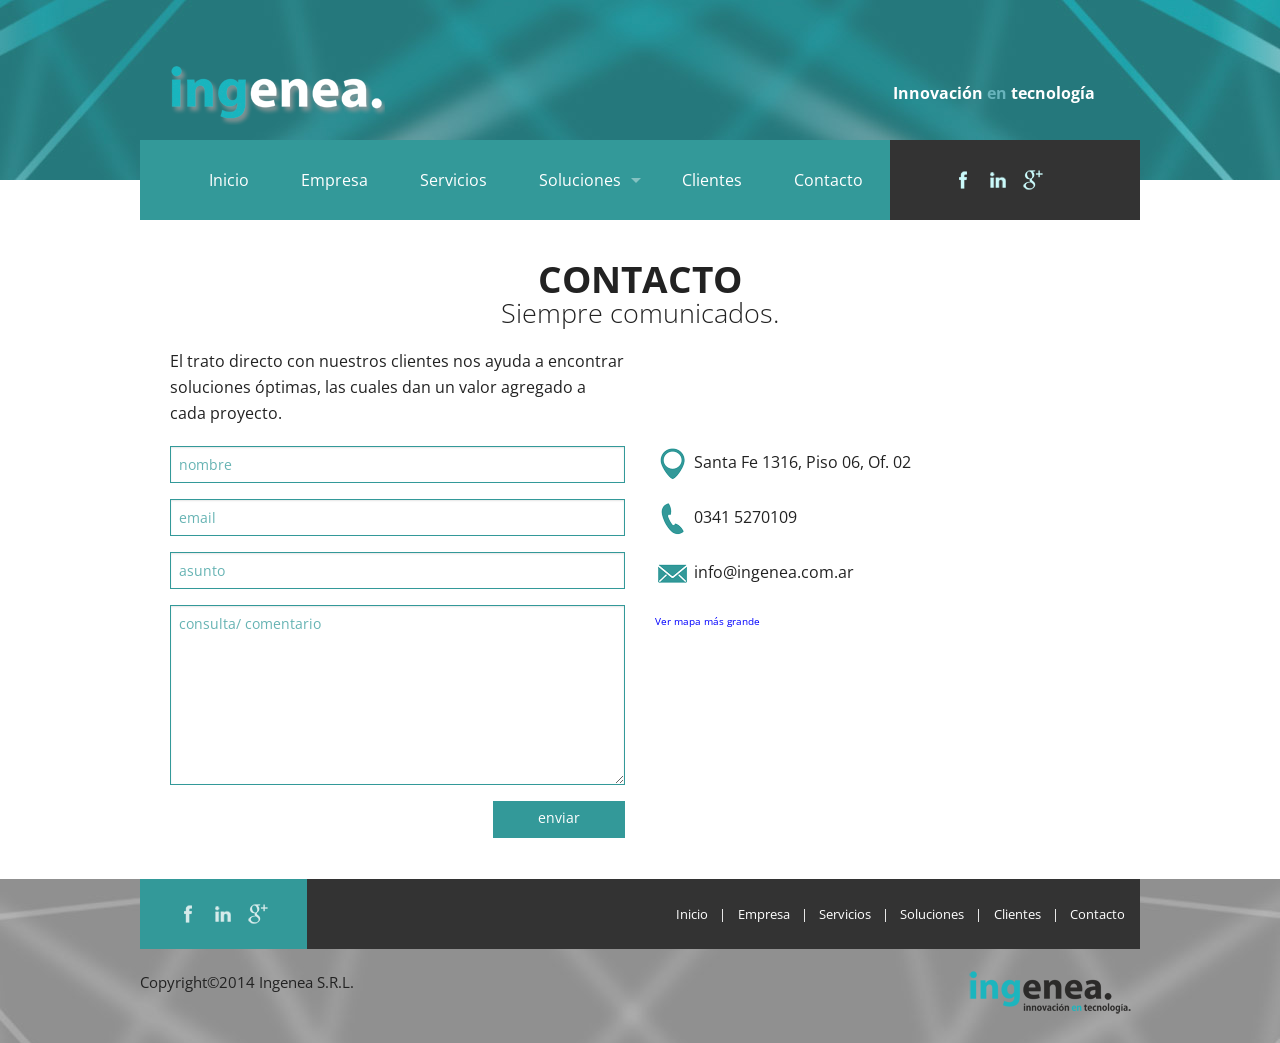
<file: theme/contacto.html>
﻿<!doctype html>
<html class="no-js" lang="en">
  <head>
    <meta charset="utf-8" />
    <meta name="viewport" content="width=device-width, initial-scale=1.0" />
    <title>Ingenea | Innovación en tecnología</title>
	<link rel="shortcut icon" href="./favicon.ico">
    <link href='https://fonts.googleapis.com/css?family=Open+Sans:400,300,700' rel='stylesheet' type='text/css'>
    <link rel="stylesheet" href="css/foundation.css" />
	<link rel="stylesheet" href="css/estilos.css" />
	<script src="js/vendor/modernizr.js"></script>
  </head>
  <body>
    
<header id="fondo">
	<!-- Encabezado ---->
	<div class="row">
	  <div class="large-12 columns encabezadosecc">
		<div class="large-6 columns sinpadd">
			<h1 class="hide">Ingenea | Innovación en tecnología</h1>
			<a href="./index.html">
				<img src="./img/logosolobl.png" alt="Home">
			</a>
		</div>
		<div class="large-6 columns slogan">Innovaci&oacute;n 
			<span class="enslogan">en</span> tecnolog&iacute;a
		</div>
	  </div>
	</div>
</header>  

<div class="row">
<!-- Navigation -->
  <div class="large-12 columns data-topbar barsecc sinpadd">
	<div class="large-9 columns sinderch">
		<nav class="top-bar top-bar-section" data-topbar>
		  <!--<section class="top-bar-section">-->
			<ul class="left">
			  <li>
				<a href="./index.html">Inicio</a>
			  </li>

			  <li>
				<a href="./empresa.html">Empresa</a>
			  </li>
			  
			  <li>
				<a href="./servicios.html">Servicios</a>
			  </li>

			  <li class="has-dropdown">
				<a href="./soluciones_desarrollos.html">Soluciones</a>
				<ul class="dropdown">
					<li><a href="./soluciones_desarrollos.html">Desarrollos</a></li>
					<li><a href="./soluciones_productos.html">Productos</a></li>
				</ul>
			  </li>
			  
			  <li>
				<a href="./clientes.html">Clientes</a>
			  </li>
			  
			  <li>
				<a href="./contacto.html">Contacto</a>
			  </li>
			</ul>
		  <!--</section>-->
		</nav>
	</div>
	<div class="large-3 columns fdoredes sinpadd">
		<ul class="left" id="redestop">
			<li id="fcbk_top">
				<a href="#"></a>
			</li>
			<li id="lnkdn_top">
				<a href="#"></a>
			</li>
			  
			<li id="ggl_top">
				<a href="#"></a>
			</li>
		</ul>
	</div>
</div>
</div>

<!-- End Navigation -->

<div class="row">
  <div class="large-12 columns">
<!-- Contenido -->
	<h2 class="ttlsecc">CONTACTO</h2>
	<h3 class="subttlsecc">Siempre comunicados.</h3>
  </div>
</div>
<div class="row margen">
  <div class="large-12 columns">
	<div class="large-6 columns">
		<p>El trato directo con nuestros clientes nos ayuda a encontrar soluciones óptimas, las cuales dan un valor agregado a cada proyecto.</p>
	</div>
	<div class="large-6 columns">
	</div>
  </div>
</div>
<div class="row">
	<div class="large-12 columns">
		<div class="large-6 columns">
			<form>
				<div class="row">
					<div class="large-12 columns">
					  <label>
						<input type="text" placeholder="nombre" />
					  </label>
					</div>
				</div>
				<div class="row">
					<div class="large-12 columns">
					  <label>
						<input type="text" placeholder="email" />
					  </label>
					</div>
				</div>
				<div class="row">
					<div class="large-12 columns">
					  <label>
						<input type="text" placeholder="asunto" />
					  </label>
					</div>
				</div>
				<div class="row">
					<div class="large-12 columns">
					  <label>
						<textarea placeholder="consulta/ comentario"></textarea>
					  </label>
					</div>
				</div>
				<div class="row">
					<div class="large-8 columns">
					</div>
					<div class="large-4 columns">
						<a href="#" class="button postfix">enviar</a>
					</div>
				</div>						
			</form>
		</div>
	<div class="large-6 columns">
		<p><img src="./img/direcc.png" alt="Santa Fe 1316/06/02"> Santa Fe 1316, Piso 06, Of. 02</p> 
		<p><img src="./img/tel.png" alt="Santa Fe 1316/06/02"> 0341 5270109</p>
		<p><img src="./img/email.png" alt="Santa Fe 1316/06/02"> info@ingenea.com.ar</p>
		<div class="mapa">
			<small><a href="https://maps.google.com.ar/maps?f=q&amp;source=embed&amp;hl=es-419&amp;geocode=&amp;q=Santa+Fe+1316,+Rosario&amp;aq=0&amp;oq=Santa+Fe+1316&amp;sll=-32.95308,-60.698433&amp;sspn=0.186969,0.368385&amp;t=h&amp;ie=UTF8&amp;hq=&amp;hnear=Santa+Fe+1316,+Centro,+Rosario,+Santa+Fe&amp;z=14&amp;ll=-32.944474,-60.640888" style="color:#0000FF;text-align:left">Ver mapa más grande</a></small>
			<iframe width="485" height="250" frameborder="0" scrolling="no" marginheight="0" marginwidth="0" src="https://maps.google.com.ar/maps?f=q&amp;source=s_q&amp;hl=es-419&amp;geocode=&amp;q=Santa+Fe+1316,+Rosario&amp;aq=0&amp;oq=Santa+Fe+1316&amp;sll=-32.952691,-60.698276&amp;sspn=0.212322,0.303841&amp;t=m&amp;ie=UTF8&amp;hq=&amp;hnear=Santa+Fe+1316,+Centro,+Rosario,+Santa+Fe&amp;z=14&amp;ll=-32.944474,-60.640888&amp;output=embed"></iframe><br />
		</div>
	</div>
  </div>
</div>  

<!-- Footer -->
<footer id="fondopie">
 <div class="row">
  <div class="large-12 columns">
	<div class="row fdopie">
	  <div class="large-2 columns fdoredespie sinpadd">
		<ul id="redespie">
			<li id="fcbk_pie">
				<a href="#"></a>
			</li>
			<li id="lnkdn_pie">
				<a href="#"></a>
			</li>
			  
			<li id="ggl_pie">
				<a href="#"></a>
			</li>
		</ul>
	  </div>
	  <div class="large-10 columns">
		<ul class="inline-list right">
			  <li>
				<a href="./index.html">Inicio</a>
			  </li>
			  <li><span>|</span></li>
			  <li>
				<a href="./empresa.html">Empresa</a>
			  </li>
			  <li><span>|</span></li>
			  <li>
				<a href="./servicios.html">Servicios</a>
			  </li>
			  <li><span>|</span></li>
			  <li>
				<a href="./soluciones_desarrollos.html">Soluciones</a>
			  </li>
			  <li><span>|</span></li>
			  <li>
				<a href="./clientes.html">Clientes</a>
			  </li>
			  <li><span>|</span></li>
			  <li>
				<a href="./contacto.html">Contacto</a>
			  </li>
		</ul>
	  </div>
	</div>
  </div>
</div>
 <div class="row">
   <div class="large-12 columns sinpadd">
	   <div class="large-8 columns sinpadd">
			<!--<a href="#">
				<img src="./img/qrcode.gif">
			</a> -->
			<span class="copy">Copyright&copy;2014 Ingenea S.R.L.</span>
	   </div>
	   <div class="large-4 columns logopie sinpadd">
			<img src="./img/logofoot.png">
	   </div>
   </div>
 </div>
</footer>
	<script src="./js/vendor/jquery.js"></script>
    <script src="./js/foundation.min.js"></script>
    <script>
      $(document).foundation();
    </script>
  </body>
</html>
</file>
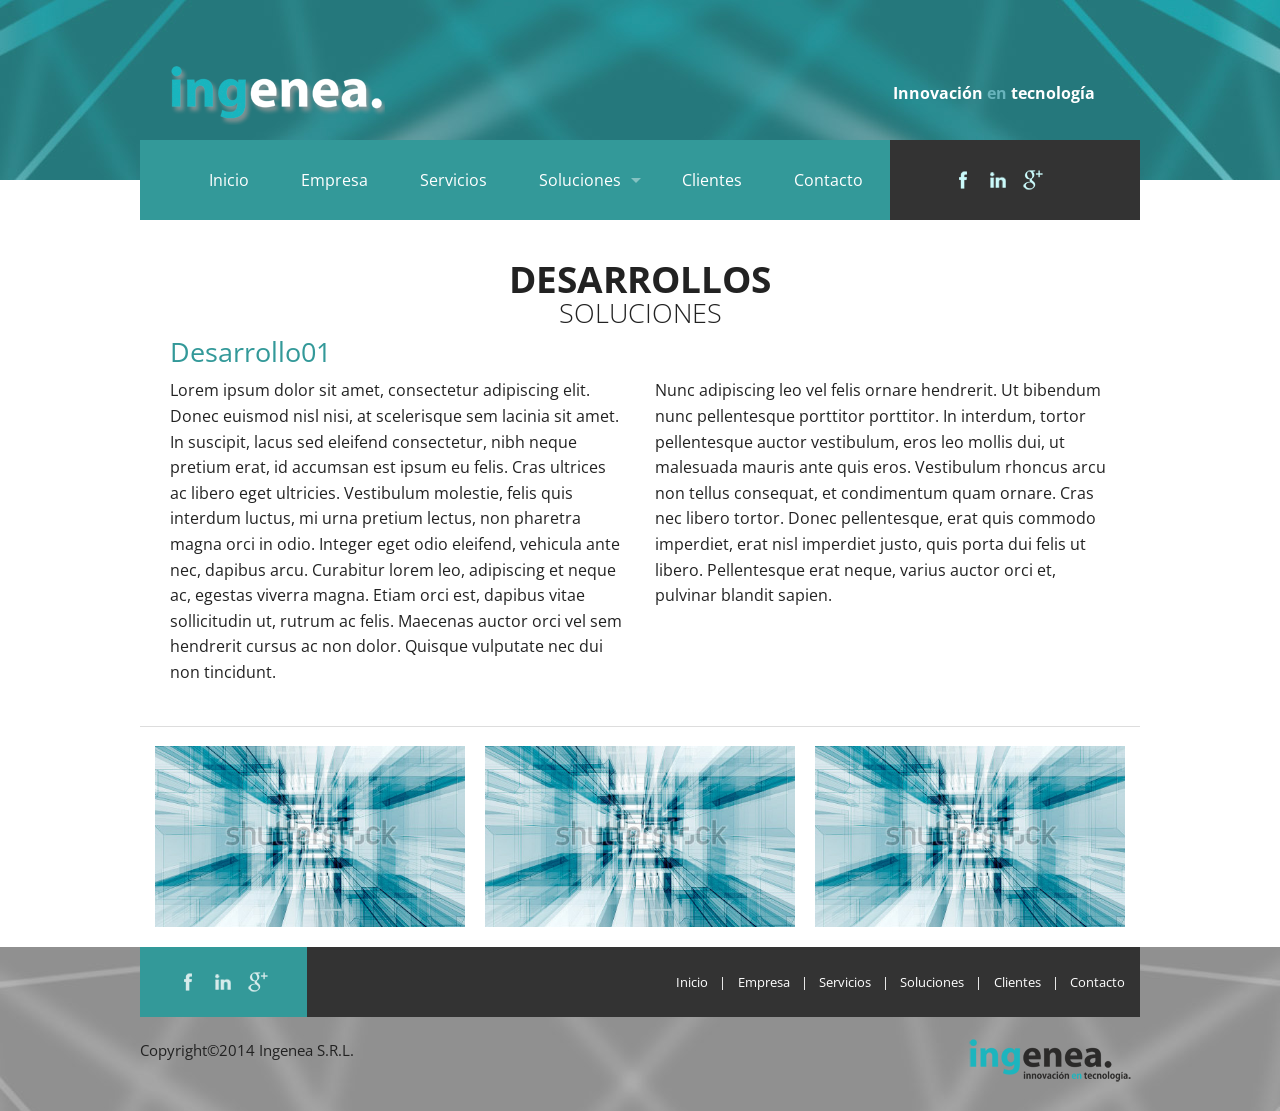
<file: theme/desarrollos01.html>
﻿<!doctype html>
<html class="no-js" lang="en">
  <head>
    <meta charset="utf-8" />
    <meta name="viewport" content="width=device-width, initial-scale=1.0" />
    <title>Ingenea | Innovación en tecnología</title>
	<link rel="shortcut icon" href="./favicon.ico">
    <link href='https://fonts.googleapis.com/css?family=Open+Sans:400,300,700' rel='stylesheet' type='text/css'>
    <link rel="stylesheet" href="css/foundation.css" />
	<link rel="stylesheet" href="css/estilos.css" />
	<script src="js/vendor/modernizr.js"></script>
  </head>
  <body>
    
<header id="fondo">
	<!-- Encabezado ---->
	<div class="row">
	  <div class="large-12 columns encabezadosecc">
		<div class="large-6 columns sinpadd">
			<h1 class="hide">Ingenea | Innovación en tecnología</h1>
			<a href="#">
				<img src="./img/logosolobl.png" alt="Home">
			</a>
		</div>
		<div class="large-6 columns slogan">Innovaci&oacute;n 
			<span class="enslogan">en</span> tecnolog&iacute;a
		</div>
	  </div>
	</div>
</header>  

<div class="row">
<!-- Navigation -->
  <div class="large-12 columns data-topbar barsecc sinpadd">
	<div class="large-9 columns sinderch">
		<nav class="top-bar top-bar-section" data-topbar>
		  <!--<section class="top-bar-section">-->
			<ul class="left">
			  <li>
				<a href="./index.html">Inicio</a>
			  </li>

			  <li>
				<a href="./empresa.html">Empresa</a>
			  </li>
			  
			  <li>
				<a href="./servicios.html">Servicios</a>
			  </li>

			  <li class="has-dropdown">
				<a href="./soluciones_desarrollos.html">Soluciones</a>
				<ul class="dropdown">
					<li><a href="./soluciones_desarrollos.html">Desarrollos</a></li>
					<li><a href="./soluciones_productos.html">Productos</a></li>
				</ul>
			  </li>
			  
			  <li>
				<a href="./clientes.html">Clientes</a>
			  </li>
			  
			  <li>
				<a href="./contacto.html">Contacto</a>
			  </li>
			</ul>
		  <!--</section>-->
		</nav>
	</div>
	<div class="large-3 columns fdoredes sinpadd">
		<ul class="left" id="redestop">
			<li id="fcbk_top">
				<a href="#"></a>
			</li>
			<li id="lnkdn_top">
				<a href="#"></a>
			</li>
			  
			<li id="ggl_top">
				<a href="#"></a>
			</li>
		</ul>
	</div>
</div>
</div>

<!-- End Navigation -->

<div class="row">
  <div class="large-12 columns">
<!-- Contenido -->
	<h2 class="ttlsecc">DESARROLLOS</h2>
	<h3 class="subttlsecc">SOLUCIONES</h3>
  </div>
</div>

<div class="row">
	<div class="large-12 columns">
		<div class="large-6 columns">
			<h3 class="tt-desarrll bold">Desarrollo01</h3>
		</div>
		<div class="large-6 columns">
		</div>
	</div>
</div>
<div class="row">
	<div class="large-12 columns">
		<div class="large-6 columns">
			<p>Lorem ipsum dolor sit amet, consectetur adipiscing elit. Donec euismod nisl nisi, at scelerisque sem lacinia sit amet. In suscipit, lacus sed eleifend consectetur, nibh neque pretium erat, id accumsan est ipsum eu felis. Cras ultrices ac libero eget ultricies. Vestibulum molestie, felis quis interdum luctus, mi urna pretium lectus, non pharetra magna orci in odio. Integer eget odio eleifend, vehicula ante nec, dapibus arcu. Curabitur lorem leo, adipiscing et neque ac, egestas viverra magna. Etiam orci est, dapibus vitae sollicitudin ut, rutrum ac felis. Maecenas auctor orci vel sem hendrerit cursus ac non dolor. Quisque vulputate nec dui non tincidunt.</p>
		</div>
		<div class="large-6 columns">
			<p>Nunc adipiscing leo vel felis ornare hendrerit. Ut bibendum nunc pellentesque porttitor porttitor. In interdum, tortor pellentesque auctor vestibulum, eros leo mollis dui, ut malesuada mauris ante quis eros. Vestibulum rhoncus arcu non tellus consequat, et condimentum quam ornare. Cras nec libero tortor. Donec pellentesque, erat quis commodo imperdiet, erat nisl imperdiet justo, quis porta dui felis ut libero. Pellentesque erat neque, varius auctor orci et, pulvinar blandit sapien.</p>
		</div>
	</div>
</div>
<div class="row">
	<hr>
</div>
<div class="row">
  <div class="large-12 columns">
	<ul class="clearing-thumbs small-block-grid-3" data-clearing>	
		<li>
			<a href="./img/imgserv.jpg">
				<img data-caption="imagen 01" src="./img/imgserv.jpg" alt="Empresa">
			</a>
		</li>
		<li>
			<a href="./img/imgserv.jpg">
				<img data-caption="imagen 02" src="./img/imgserv.jpg" alt="Empresa">
			</a>
		</li>
		<li>
			<a href="./img/imgserv.jpg">
				<img data-caption="imagen 03" src="./img/imgserv.jpg" alt="Empresa">
			</a>
		</li>	
	</ul>
  </div>
</div>  



<!-- Footer -->
<footer id="fondopie">
 <div class="row">
  <div class="large-12 columns">
	<div class="row fdopie">
	  <div class="large-2 columns fdoredespie sinpadd">
		<ul id="redespie">
			<li id="fcbk_pie">
				<a href="#"></a>
			</li>
			<li id="lnkdn_pie">
				<a href="#"></a>
			</li>
			  
			<li id="ggl_pie">
				<a href="#"></a>
			</li>
		</ul>
	  </div>
	  <div class="large-10 columns">
		<ul class="inline-list right">
			  <li>
				<a href="./index.html">Inicio</a>
			  </li>
			  <li><span>|</span></li>
			  <li>
				<a href="./empresa.html">Empresa</a>
			  </li>
			  <li><span>|</span></li>
			  <li>
				<a href="./servicios.html">Servicios</a>
			  </li>
			  <li><span>|</span></li>
			  <li>
				<a href="./soluciones_desarrollos.html">Soluciones</a>
			  </li>
			  <li><span>|</span></li>
			  <li>
				<a href="./clientes.html">Clientes</a>
			  </li>
			  <li><span>|</span></li>
			  <li>
				<a href="./contacto.html">Contacto</a>
			  </li>
		</ul>
	  </div>
	</div>
  </div>
</div>
 <div class="row">
   <div class="large-12 columns sinpadd">
	   <div class="large-8 columns sinpadd">
			<!--<a href="#">
				<img src="./img/qrcode.gif">
			</a> -->
			<span class="copy">Copyright&copy;2014 Ingenea S.R.L.</span>
	   </div>
	   <div class="large-4 columns logopie sinpadd">
			<img src="./img/logofoot.png">
	   </div>
   </div>
 </div>
</footer>
	<script src="./js/vendor/jquery.js"></script>
    <script src="./js/foundation.min.js"></script>
    <script>
      $(document).foundation();
    </script>
  </body>
</html>
</file>
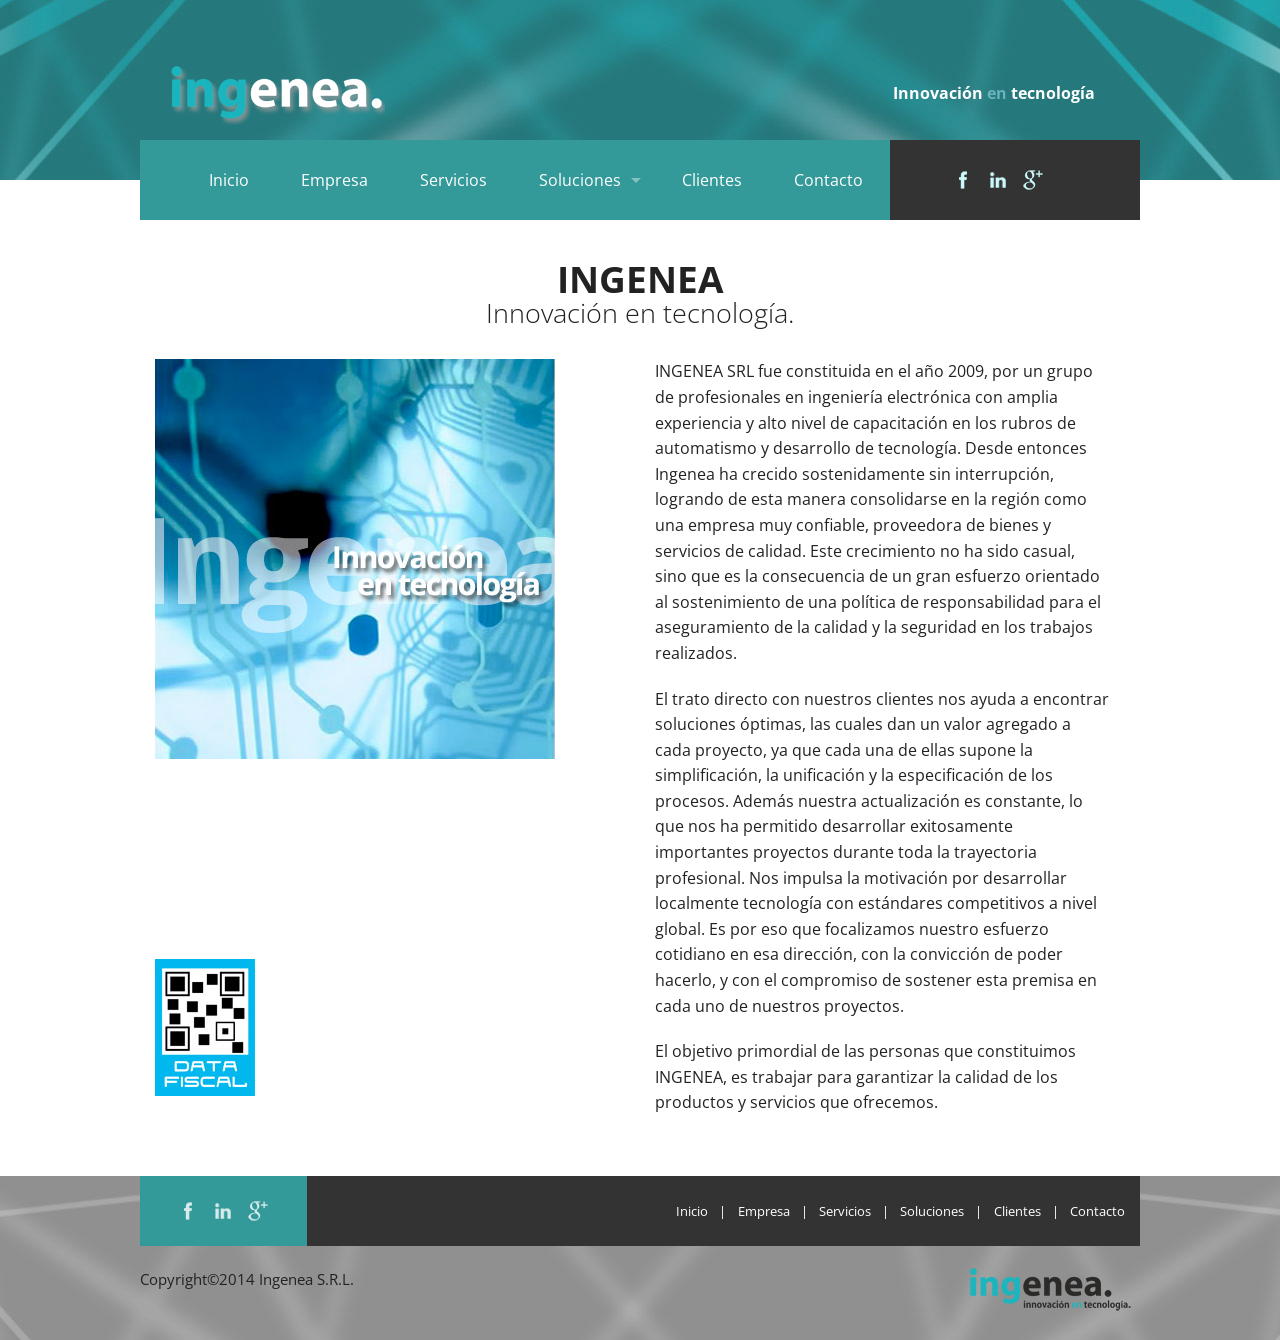
<file: theme/empresa.html>
﻿<!doctype html>
<html class="no-js" lang="en">
  <head>
    <meta charset="utf-8" />
    <meta name="viewport" content="width=device-width, initial-scale=1.0" />
    <title>Ingenea | Innovación en tecnología</title>
	<link rel="shortcut icon" href="./favicon.ico">
    <link href='https://fonts.googleapis.com/css?family=Open+Sans:400,300,700' rel='stylesheet' type='text/css'>
    <link rel="stylesheet" href="css/foundation.css" />
	<link rel="stylesheet" href="css/estilos.css" />
	<script src="js/vendor/modernizr.js"></script>
  </head>
  <body>
    
<header id="fondo">
	<!-- Encabezado ---->
	<div class="row">
	  <div class="large-12 columns encabezadosecc">
		<div class="large-6 columns sinpadd">
			<h1 class="hide">Ingenea | Innovación en tecnología</h1>
			<a href="#">
				<img src="./img/logosolobl.png" alt="Home">
			</a>
		</div>
		<div class="large-6 columns slogan">Innovaci&oacute;n 
			<span class="enslogan">en</span> tecnolog&iacute;a
		</div>
	  </div>
	</div>
</header>  

<div class="row">
<!-- Navigation -->
  <div class="large-12 columns data-topbar barsecc sinpadd">
	<div class="large-9 columns sinderch">
		<nav class="top-bar top-bar-section" data-topbar>
		  <!--<section class="top-bar-section">-->
			<ul class="left">
			  <li>
				<a href="./index.html">Inicio</a>
			  </li>

			  <li>
				<a href="#">Empresa</a>
			  </li>
			  
			  <li>
				<a href="./servicios.html">Servicios</a>
			  </li>

			  <li class="has-dropdown">
				<a href="./soluciones_desarrollos.html">Soluciones</a>
				<ul class="dropdown">
					<li><a href="./soluciones_desarrollos.html">Desarrollos</a></li>
					<li><a href="./soluciones_productos.html">Productos</a></li>
				</ul>
			  </li>
			  
			  <li>
				<a href="./clientes.html">Clientes</a>
			  </li>
			  
			  <li>
				<a href="./contacto.html">Contacto</a>
			  </li>
			</ul>
		  <!--</section>-->
		</nav>
	</div>
	<div class="large-3 columns fdoredes sinpadd">
		<ul class="left" id="redestop">
			<li id="fcbk_top">
				<a href="#"></a>
			</li>
			<li id="lnkdn_top">
				<a href="#"></a>
			</li>
			  
			<li id="ggl_top">
				<a href="#"></a>
			</li>
		</ul>
	</div>
</div>
</div>

<!-- End Navigation -->

<div class="row">
  <div class="large-12 columns">
<!-- Contenido -->
	<h2 class="ttlsecc">INGENEA</h2>
	<h3 class="subttlsecc">Innovación en tecnología.</h3>
  </div>
</div>
<div class="row contenido">
  <div class="large-12 columns">
	<div class="large-6 columns">
			<div class="row">
				<img src="./img/empresa_02.jpg" alt="Empresa">
			</div>
			<div class="row ubicqr">
				<a href="http://qr.afip.gob.ar/?qr=NLfNhQPnFCIT3mtZMVB2zA,," target="_blank">
					<img src="./img/datafiscal.jpg" alt="qr">
				</a>
			</div>
	</div>
	<div class="large-6 columns">
		<p>INGENEA SRL fue constituida en el año 2009, por un grupo de profesionales en ingeniería electrónica con amplia experiencia y alto nivel de capacitación en los rubros de automatismo y desarrollo de tecnología. Desde entonces Ingenea ha crecido sostenidamente sin interrupción, logrando de esta manera consolidarse en la región como una empresa muy confiable, proveedora de bienes y servicios de calidad. Este crecimiento no ha sido casual, sino que es la consecuencia de un gran esfuerzo orientado al sostenimiento de una política de responsabilidad para el aseguramiento de la calidad y la seguridad en los trabajos realizados.</p> 
		<p>El trato directo con nuestros clientes nos ayuda a encontrar soluciones óptimas, las cuales dan un valor agregado a cada proyecto, ya que cada una de ellas supone la simplificación, la unificación y la especificación de los procesos. Además nuestra actualización es constante, lo que nos ha permitido desarrollar exitosamente importantes proyectos durante toda la trayectoria profesional.
		Nos impulsa la motivación por desarrollar localmente tecnología con estándares competitivos a nivel global. Es por eso que focalizamos nuestro esfuerzo cotidiano en esa dirección, con la convicción de poder hacerlo, y con el compromiso de sostener esta premisa en cada uno de nuestros proyectos.</p>
		<p>El objetivo primordial de las personas que constituimos INGENEA, es trabajar para garantizar la calidad de los productos y servicios que ofrecemos.</p>
	</div>
  </div>
</div>  

<!-- Footer -->
<footer id="fondopie">
 <div class="row">
  <div class="large-12 columns">
	<div class="row fdopie">
	  <div class="large-2 columns fdoredespie sinpadd">
		<ul id="redespie">
			<li id="fcbk_pie">
				<a href="#"></a>
			</li>
			<li id="lnkdn_pie">
				<a href="#"></a>
			</li>
			  
			<li id="ggl_pie">
				<a href="#"></a>
			</li>
		</ul>
	  </div>
	  <div class="large-10 columns">
		<ul class="inline-list right">
			  <li>
				<a href="./index.html">Inicio</a>
			  </li>
			  <li><span>|</span></li>
			  <li>
				<a href="#">Empresa</a>
			  </li>
			  <li><span>|</span></li>
			  <li>
				<a href="./servicios.html">Servicios</a>
			  </li>
			  <li><span>|</span></li>
			  <li>
				<a href="./soluciones_desarrollos.html">Soluciones</a>
			  </li>
			  <li><span>|</span></li>
			  <li>
				<a href="./clientes.html">Clientes</a>
			  </li>
			  <li><span>|</span></li>
			  <li>
				<a href="./contacto.html">Contacto</a>
			  </li>
		</ul>
	  </div>
	</div>
  </div>
</div>
 <div class="row">
   <div class="large-12 columns sinpadd">
	   <div class="large-8 columns sinpadd">
			<!--<a href="#">
				<img src="./img/qrcode.gif">
			</a> -->
			<span class="copy">Copyright&copy;2014 Ingenea S.R.L.</span>
	   </div>
	   <div class="large-4 columns logopie sinpadd">
			<img src="./img/logofoot.png">
	   </div>
   </div>
 </div>
</footer>
	<script src="./js/vendor/jquery.js"></script>
    <script src="./js/foundation.min.js"></script>
    <script>
      $(document).foundation();
    </script>
  </body>
</html>
</file>
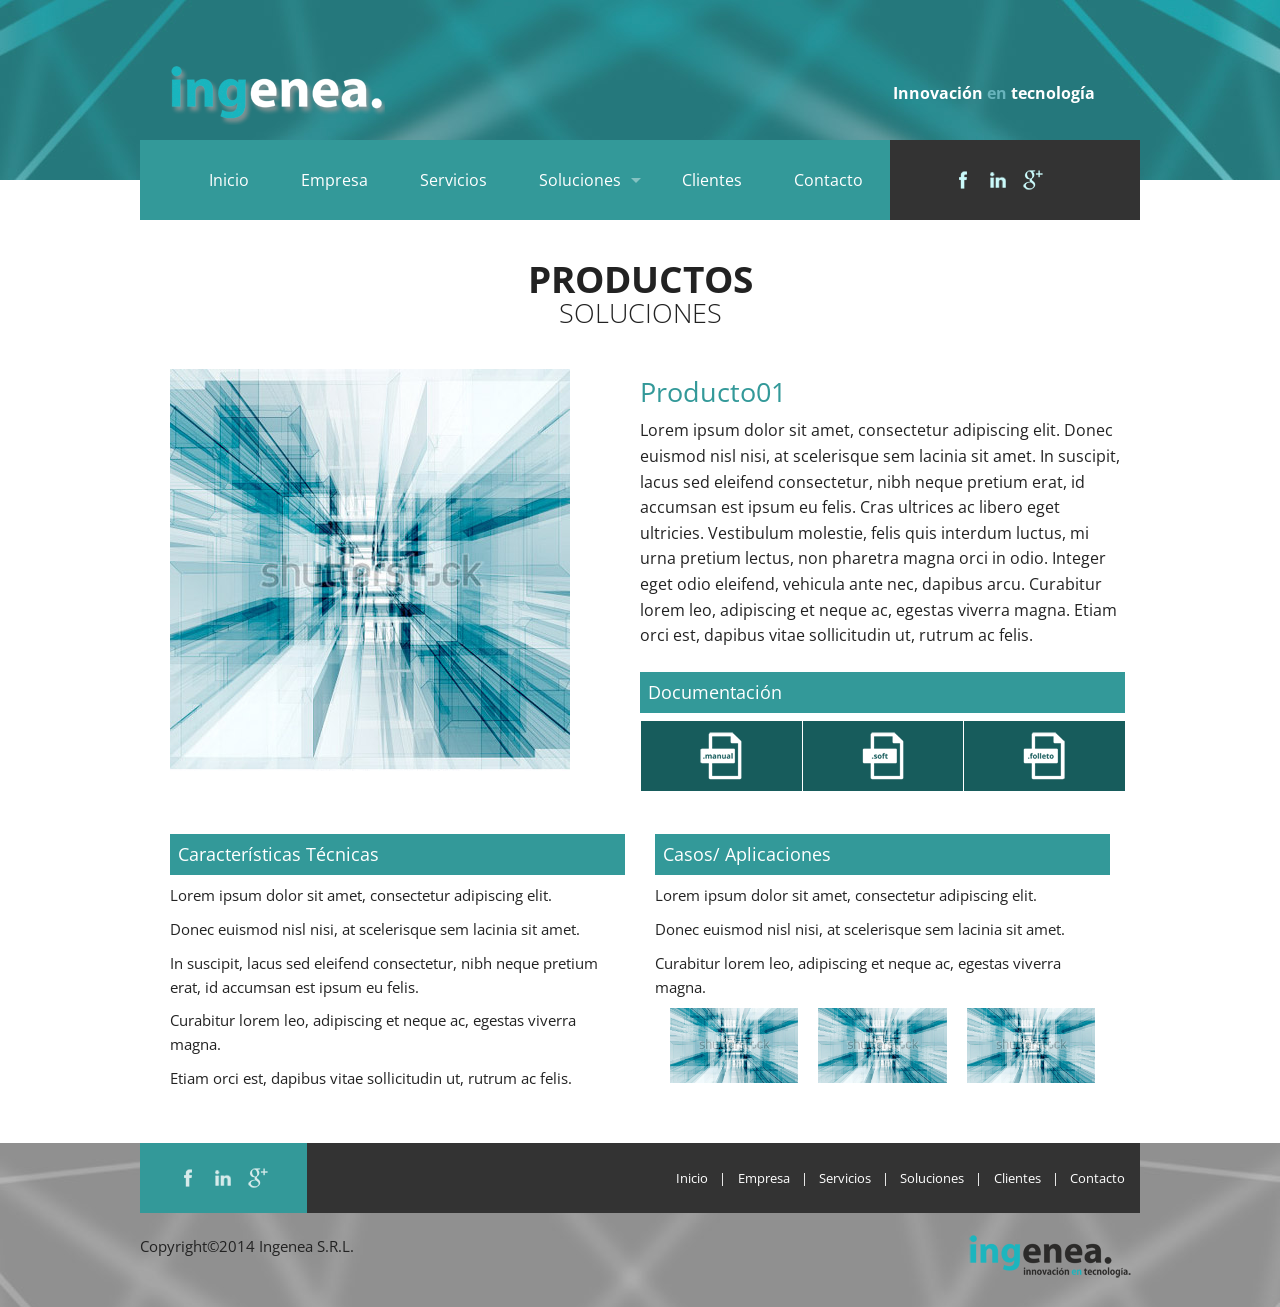
<file: theme/producto01.html>
﻿<!doctype html>
<html class="no-js" lang="en">
  <head>
    <meta charset="utf-8" />
    <meta name="viewport" content="width=device-width, initial-scale=1.0" />
    <title>Ingenea | Innovación en tecnología</title>
	<link rel="shortcut icon" href="./favicon.ico">
    <link href='https://fonts.googleapis.com/css?family=Open+Sans:400,300,700' rel='stylesheet' type='text/css'>
    <link rel="stylesheet" href="css/foundation.css" />
	<link rel="stylesheet" href="css/estilos.css" />
	<script src="js/vendor/modernizr.js"></script>
  </head>
  <body>
    
<header id="fondo">
	<!-- Encabezado ---->
	<div class="row">
	  <div class="large-12 columns encabezadosecc">
		<div class="large-6 columns sinpadd">
			<h1 class="hide">Ingenea | Innovación en tecnología</h1>
			<a href="#">
				<img src="./img/logosolobl.png" alt="Home">
			</a>
		</div>
		<div class="large-6 columns slogan">Innovaci&oacute;n 
			<span class="enslogan">en</span> tecnolog&iacute;a
		</div>
	  </div>
	</div>
</header>  

<div class="row">
<!-- Navigation -->
  <div class="large-12 columns data-topbar barsecc sinpadd">
	<div class="large-9 columns sinderch">
		<nav class="top-bar top-bar-section" data-topbar>
		  <!--<section class="top-bar-section">-->
			<ul class="left">
			  <li>
				<a href="./index.html">Inicio</a>
			  </li>

			  <li>
				<a href="./empresa.html">Empresa</a>
			  </li>
			  
			  <li>
				<a href="./servicios.html">Servicios</a>
			  </li>

			  <li class="has-dropdown">
				<a href="#">Soluciones</a>
				<ul class="dropdown">
					<li><a href="./soluciones_desarrollos.html">Desarrollos</a></li>
					<li><a href="./soluciones_productos.html">Productos</a></li>
				</ul>
			  </li>
			  
			  <li>
				<a href="./clientes.html">Clientes</a>
			  </li>
			  
			  <li>
				<a href="./contacto.html">Contacto</a>
			  </li>
			</ul>
		  <!--</section>-->
		</nav>
	</div>
	<div class="large-3 columns fdoredes sinpadd">
		<ul class="left" id="redestop">
			<li id="fcbk_top">
				<a href="#"></a>
			</li>
			<li id="lnkdn_top">
				<a href="#"></a>
			</li>
			  
			<li id="ggl_top">
				<a href="#"></a>
			</li>
		</ul>
	</div>
</div>
</div>

<!-- End Navigation -->

<div class="row mrglogos">
  <div class="large-12 columns">
<!-- Contenido -->
	<h2 class="ttlsecc">PRODUCTOS</h2>
	<h3 class="subttlsecc">SOLUCIONES</h3>
  </div>
</div>

<div class="row mrglogos">
  <div class="large-12 columns">
		<div class="large-6 columns">
			<ul class="clearing-thumbs clearing-feature" data-clearing>
				<li>
					<a href="./img/imgempresa.jpg">
						<img data-caption="imagen 01" src="./img/imgempresa.jpg" alt="foto">
					</a>
				</li>
				<li class="clearing-featured-img">
					<a class="galleryover" href="./img/imgempresa.jpg">
						<div class="iconoover"><img src="./img/masimg.png" alt="fotoprod"></div>
						<img data-caption="imagen 02" src="./img/imgempresa.jpg" alt="foto">
					</a>
				</li>
				<li>
					<a href="./img/imgempresa.jpg">
						<img data-caption="imagen 03" src="./img/imgempresa.jpg" alt="foto">
					</a>
				</li>
			</ul>
		</div>
		<div class="large-6 columns sinpadd">
			<h3 class="tt-desarrll bold">Producto01</h3>
			<p>Lorem ipsum dolor sit amet, consectetur adipiscing elit. Donec euismod nisl nisi, at scelerisque sem lacinia sit amet. In suscipit, lacus sed eleifend consectetur, nibh neque pretium erat, id accumsan est ipsum eu felis. Cras ultrices ac libero eget ultricies. Vestibulum molestie, felis quis interdum luctus, mi urna pretium lectus, non pharetra magna orci in odio. Integer eget odio eleifend, vehicula ante nec, dapibus arcu. Curabitur lorem leo, adipiscing et neque ac, egestas viverra magna. Etiam orci est, dapibus vitae sollicitudin ut, rutrum ac felis.</p>
			<div class="row">
				<div class="large-12 columns docuprod">
					<h5 class="prod-secc">Documentación</h5>
						<div class="large-4 columns fdo">
							<a href="" class="iconodocu" id="manual"></a>
						</div>					
					<div class="large-4 columns fdo">
						<a href="" class="iconodocu" id="software"></a>
					</div>
					<div class="large-4 columns fdo">		
						<a href="" class="iconodocu" id="folleto"></a>
					</div>
				</div>
			</div>
		</div>		
  </div>			
</div>
<div class="row mrglogos">
  <div class="large-12 columns">
		<div class="large-6 columns txt-prod">
			<h5 class="prod-secc">Características Técnicas</h5>
			<p>Lorem ipsum dolor sit amet, consectetur adipiscing elit.</p>
			<p>Donec euismod nisl nisi, at scelerisque sem lacinia sit amet.</p>
			<p>In suscipit, lacus sed eleifend consectetur, nibh neque pretium erat, id accumsan est ipsum eu felis.</p>
            <p>Curabitur lorem leo, adipiscing et neque ac, egestas viverra magna.</p>
			<p>Etiam orci est, dapibus vitae sollicitudin ut, rutrum ac felis.</p>
		</div>		
		<div class="large-6 columns txt-prod">
			<h5 class="prod-secc">Casos/ Aplicaciones</h5>
			<p>Lorem ipsum dolor sit amet, consectetur adipiscing elit.</p>
			<p>Donec euismod nisl nisi, at scelerisque sem lacinia sit amet.</p>
			<p>Curabitur lorem leo, adipiscing et neque ac, egestas viverra magna.</p>
			<div class="large-12 columns">
				<ul class="clearing-thumbs small-block-grid-3" data-clearing>	
					<li>
						<a href="./img/imgserv.jpg">
							<img data-caption="imagen 01" src="./img/imgserv.jpg" alt="Empresa">
						</a>
					</li>
					<li>
						<a href="./img/imgserv.jpg">
							<img data-caption="imagen 02" src="./img/imgserv.jpg" alt="Empresa">
						</a>
					</li>
					<li>
						<a href="./img/imgserv.jpg">
							<img data-caption="imagen 03" src="./img/imgserv.jpg" alt="Empresa">
						</a>
					</li>	
				</ul>	
			</div>		
		</div>			
  </div>
</div>

<!-- Footer -->
<footer id="fondopie">
 <div class="row">
  <div class="large-12 columns">
	<div class="row fdopie">
	  <div class="large-2 columns fdoredespie sinpadd">
		<ul id="redespie">
			<li id="fcbk_pie">
				<a href="#"></a>
			</li>
			<li id="lnkdn_pie">
				<a href="#"></a>
			</li>
			  
			<li id="ggl_pie">
				<a href="#"></a>
			</li>
		</ul>
	  </div>
	  <div class="large-10 columns">
		<ul class="inline-list right">
			  <li>
				<a href="./index.html">Inicio</a>
			  </li>
			  <li><span>|</span></li>
			  <li>
				<a href="#">Empresa</a>
			  </li>
			  <li><span>|</span></li>
			  <li>
				<a href="./servicios.html">Servicios</a>
			  </li>
			  <li><span>|</span></li>
			  <li>
				<a href="./soluciones_desarrollos.html">Soluciones</a>
			  </li>
			  <li><span>|</span></li>
			  <li>
				<a href="./clientes.html">Clientes</a>
			  </li>
			  <li><span>|</span></li>
			  <li>
				<a href="./contacto.html">Contacto</a>
			  </li>
		</ul>
	  </div>
	</div>
  </div>
</div>
 <div class="row">
   <div class="large-12 columns sinpadd">
	   <div class="large-8 columns sinpadd">
			<!--<a href="#">
				<img src="./img/qrcode.gif">
			</a> -->
			<span class="copy">Copyright&copy;2014 Ingenea S.R.L.</span>
	   </div>
	   <div class="large-4 columns logopie sinpadd">
			<img src="./img/logofoot.png">
	   </div>
   </div>
 </div>
</footer>
	<script src="./js/vendor/jquery.js"></script>
    <script src="./js/foundation.min.js"></script>
    <script>
      $(document).foundation();
    </script>
  </body>
</html>
</file>
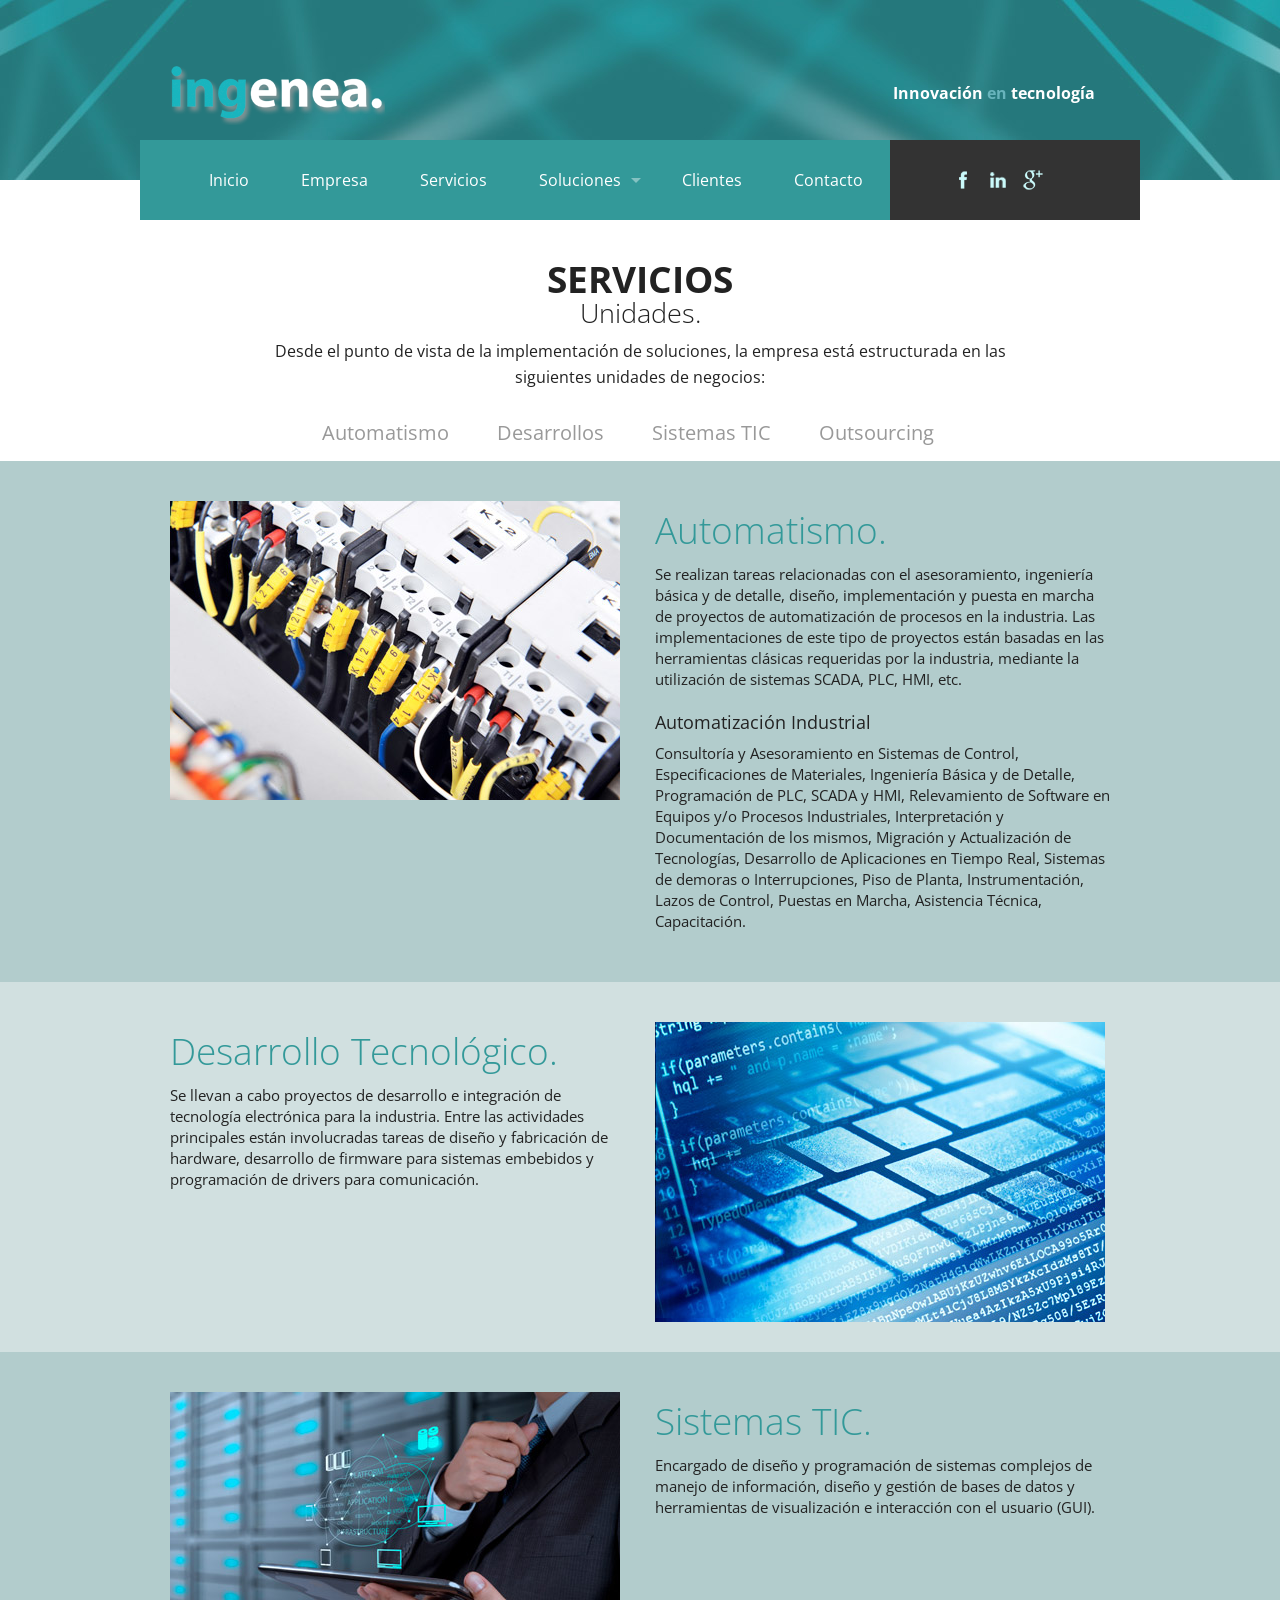
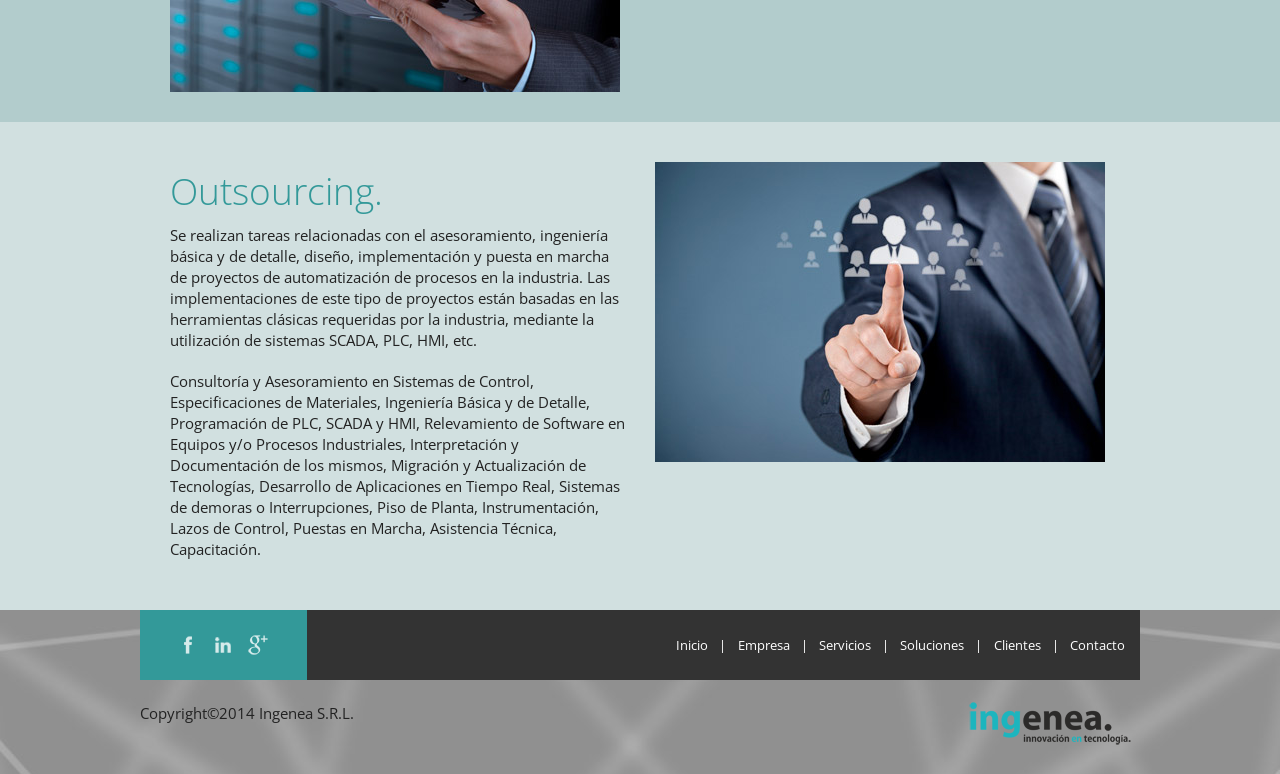
<file: theme/servicios.html>
﻿<!doctype html>
<html class="no-js" lang="en">
  <head>
    <meta charset="utf-8" />
    <meta name="viewport" content="width=device-width, initial-scale=1.0" />
    <title>Ingenea | Innovación en tecnología</title>
	<link rel="shortcut icon" href="./favicon.ico">
    <link href='https://fonts.googleapis.com/css?family=Open+Sans:400,300,700' rel='stylesheet' type='text/css'>
    <link rel="stylesheet" href="css/foundation.css" />
	<link rel="stylesheet" href="css/estilos.css" />
	<script src="js/vendor/modernizr.js"></script>
  </head>
  <body>
    
<header id="fondo">
	<!-- Encabezado ---->
	<div class="row">
	  <div class="large-12 columns encabezadosecc">
		<div class="large-6 columns sinpadd">
			<h1 class="hide">Ingenea | Innovación en tecnología</h1>
			<a href="#">
				<img src="./img/logosolobl.png" alt="Home">
			</a>
		</div>
		<div class="large-6 columns slogan">Innovaci&oacute;n 
			<span class="enslogan">en</span> tecnolog&iacute;a
		</div>
	  </div>
	</div>
</header>  

<div class="row">
<!-- Navigation -->
  <div class="large-12 columns data-topbar barsecc sinpadd">
	<div class="large-9 columns sinderch">
		<nav class="top-bar top-bar-section" data-topbar>
		  <!--<section class="top-bar-section">-->
			<ul class="left">
			  <li>
				<a href="./index.html">Inicio</a>
			  </li>

			  <li>
				<a href="./empresa.html">Empresa</a>
			  </li>
			  
			  <li>
				<a href="#">Servicios</a>
			  </li>

			  <li class="has-dropdown">
				<a href="./soluciones_desarrollos.html">Soluciones</a>
				<ul class="dropdown">
					<li><a href="./soluciones_desarrollos.html">Desarrollos</a></li>
					<li><a href="./soluciones_productos.html">Productos</a></li>
				</ul>
			  </li>
			  
			  <li>
				<a href="./clientes.html">Clientes</a>
			  </li>
			  
			  <li>
				<a href="./contacto.html">Contacto</a>
			  </li>
			</ul>
		  <!--</section>-->
		</nav>
	</div>
	<div class="large-3 columns fdoredes sinpadd">
		<ul class="left" id="redestop">
			<li id="fcbk_top">
				<a href="#"></a>
			</li>
			<li id="lnkdn_top">
				<a href="#"></a>
			</li>
			  
			<li id="ggl_top">
				<a href="#"></a>
			</li>
		</ul>
	</div>
</div>
</div>

<!-- End Navigation -->

<div class="row">
  <div class="large-12 columns">
<!-- Contenido -->
	<h2 class="ttlsecc">SERVICIOS</h2>
	<h3 class="subttlsecc">Unidades.</h3>
	<p class="txtsecc">Desde el punto de vista de la implementación de soluciones, la empresa está estructurada en las siguientes unidades de negocios:</p>
  </div>
</div>

<!-- sticky nav -->
<div class="row">
    <div class="large-12 columns">
		<div data-magellan-expedition="fixed">
		  <dl class="sub-nav">
			<dd data-magellan-arrival="auto">
				<a href="#auto">Automatismo</a>
			</dd>
			<dd data-magellan-arrival="desarrollo">
				<a href="#desarrollo">Desarrollos</a>
			</dd>
			<dd data-magellan-arrival="sistemas">
				<a href="#sistemas">Sistemas TIC</a>
			</dd>
			<dd data-magellan-arrival="out">
				<a href="#out">Outsourcing</a>
			</dd>
		  </dl>
		</div>
    </div>
</div>
<a name="auto"></a>
<div class="servc" data-magellan-destination="auto">
	<div class="row">
	  <div class="large-12 columns">
		<div class="large-6 columns">
			<img src="./img/automatismo.jpg" alt="Automatismo">
		</div>		
		<div class="large-6 columns">
			<h2>Automatismo.</h2>
			<p>Se realizan tareas relacionadas con el asesoramiento, ingeniería básica y de detalle, diseño, implementación y puesta en marcha de proyectos de automatización de procesos en la industria. Las implementaciones de este tipo de proyectos están basadas en las herramientas clásicas requeridas por la industria, mediante la utilización de sistemas SCADA, PLC, HMI, etc.</p>
			<h5>Automatización Industrial</h5>
			<p>Consultoría y Asesoramiento en Sistemas de Control, Especificaciones de Materiales, Ingeniería Básica y de Detalle, Programación de PLC, SCADA y HMI, Relevamiento de Software en Equipos y/o Procesos Industriales, Interpretación y Documentación de los mismos, Migración y Actualización de Tecnologías, Desarrollo de Aplicaciones en Tiempo Real, Sistemas de demoras o Interrupciones, Piso de Planta, Instrumentación, Lazos de Control, Puestas en Marcha, Asistencia Técnica, Capacitación.</p> 
		</div>
	  </div>
	</div>  
</div>
<a name="desarrollo"></a>
<div class="serv02" data-magellan-destination="desarrollo">
	<div class="row">
	  <div class="large-12 columns">
		<div class="large-6 columns">
			<h2>Desarrollo Tecnológico.</h2>
			<p>Se llevan a cabo proyectos de desarrollo e integración de tecnología electrónica para la industria. Entre las actividades principales están involucradas tareas de diseño y fabricación de hardware, desarrollo de firmware para sistemas embebidos y programación de drivers para comunicación.</p>		
		</div>
		<div class="large-6 columns">
			<img src="./img/desarrollo.jpg" alt="Desarrollo Tecnológico">
		</div>
	  </div>
	</div>  
</div>
<a name="sistemas"></a>
<div class="servc" data-magellan-destination="sistemas">
	<div class="row">
	  <div class="large-12 columns">
		<div class="large-6 columns">
			<img src="./img/tic.jpg" alt="Sistemas TIC">
		</div>
		<div class="large-6 columns">
			<h2>Sistemas TIC.</h2>
			<p>Encargado de diseño y programación de sistemas complejos de manejo de información, diseño y gestión de bases de datos y herramientas de visualización e interacción con el usuario (GUI). </p>
		</div>
	  </div>
	</div>  
</div>
<a name="out"></a>
<div class="serv02" data-magellan-destination="out">
	<div class="row">
	  <div class="large-12 columns">
		<div class="large-6 columns">
			<h2>Outsourcing.</h2>
			<p>Se realizan tareas relacionadas con el asesoramiento, ingeniería básica y de detalle, diseño, implementación y puesta en marcha de proyectos de automatización de procesos en la industria. Las implementaciones de este tipo de proyectos están basadas en las herramientas clásicas requeridas por la industria, mediante la utilización de sistemas SCADA, PLC, HMI, etc.</p>
			<p>Consultoría y Asesoramiento en Sistemas de Control, Especificaciones de Materiales, Ingeniería Básica y de Detalle, Programación de PLC, SCADA y HMI, Relevamiento de Software en Equipos y/o Procesos Industriales, Interpretación y Documentación de los mismos, Migración y Actualización de Tecnologías, Desarrollo de Aplicaciones en Tiempo Real, Sistemas de demoras o Interrupciones, Piso de Planta, Instrumentación, Lazos de Control, Puestas en Marcha, Asistencia Técnica, Capacitación.</p> 
		</div>
		<div class="large-6 columns">
			<img src="./img/outsourcing.jpg" alt="Outsourcing">
		</div>		
	</div>
	</div>  
</div>
<!-- Footer -->
<footer id="fondopie">
 <div class="row">
  <div class="large-12 columns">
	<div class="row fdopie">
	  <div class="large-2 columns fdoredespie sinpadd">
		<ul id="redespie">
			<li id="fcbk_pie">
				<a href="#"></a>
			</li>
			<li id="lnkdn_pie">
				<a href="#"></a>
			</li>
			  
			<li id="ggl_pie">
				<a href="#"></a>
			</li>
		</ul>
	  </div>
	  <div class="large-10 columns">
		<ul class="inline-list right">
			  <li>
				<a href="./index.html">Inicio</a>
			  </li>
			  <li><span>|</span></li>
			  <li>
				<a href="./empresa.html">Empresa</a>
			  </li>
			  <li><span>|</span></li>
			  <li>
				<a href="#">Servicios</a>
			  </li>
			  <li><span>|</span></li>
			  <li>
				<a href="./soluciones_desarrollos.html">Soluciones</a>
			  </li>
			  <li><span>|</span></li>
			  <li>
				<a href="./clientes.html">Clientes</a>
			  </li>
			  <li><span>|</span></li>
			  <li>
				<a href="./contacto.html">Contacto</a>
			  </li>
		</ul>
	  </div>
	</div>
  </div>
</div>
 <div class="row">
   <div class="large-12 columns sinpadd">
	   <div class="large-8 columns sinpadd">
			<!--<a href="#">
				<img src="./img/qrcode.gif">
			</a> -->
			<span class="copy">Copyright&copy;2014 Ingenea S.R.L.</span>
	   </div>
	   <div class="large-4 columns logopie sinpadd">
			<img src="./img/logofoot.png">
	   </div>
   </div>
 </div>
</footer>
	<script src="./js/vendor/jquery.js"></script>
    <script src="./js/foundation.min.js"></script>
    <script>
      $(document).foundation();
    </script>
  </body>
</html>
</file>
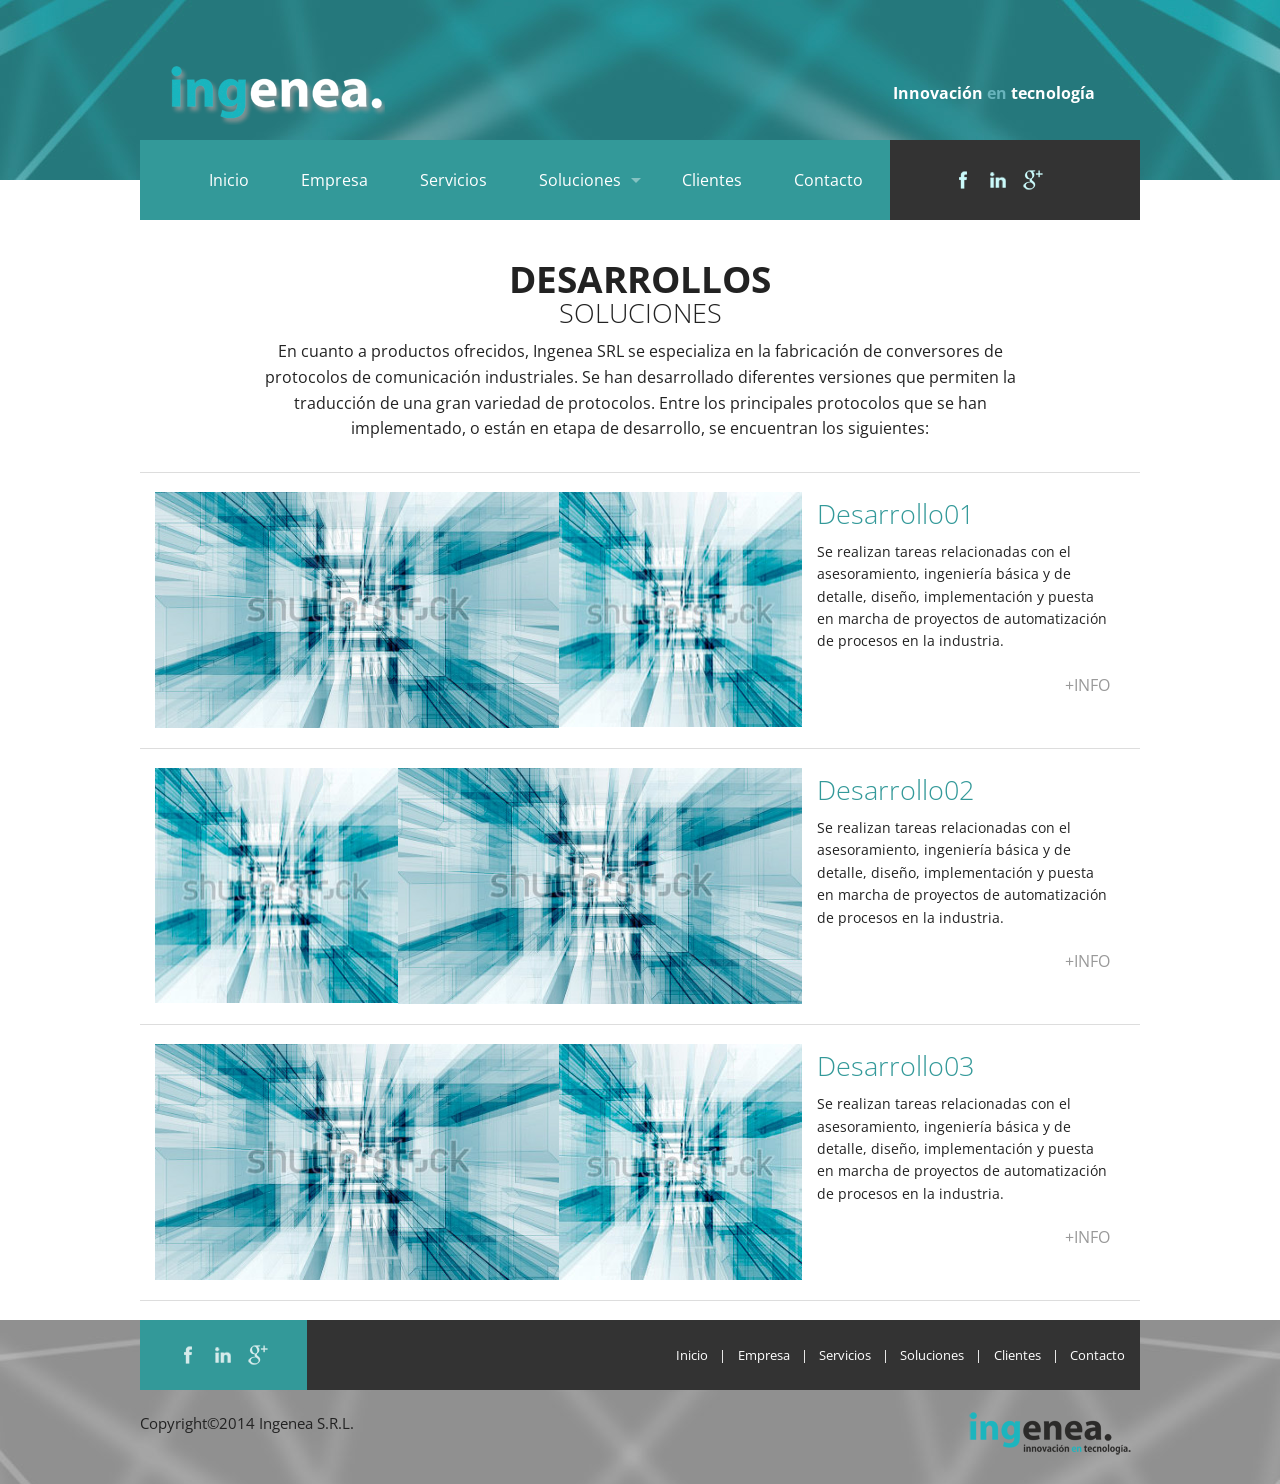
<file: theme/soluciones_desarrollos.html>
﻿<!doctype html>
<html class="no-js" lang="en">
  <head>
    <meta charset="utf-8" />
    <meta name="viewport" content="width=device-width, initial-scale=1.0" />
    <title>Ingenea | Innovación en tecnología</title>
	<link rel="shortcut icon" href="./favicon.ico">
    <link href='https://fonts.googleapis.com/css?family=Open+Sans:400,300,700' rel='stylesheet' type='text/css'>
    <link rel="stylesheet" href="css/foundation.css" />
	<link rel="stylesheet" href="css/estilos.css" />
	<script src="js/vendor/modernizr.js"></script>
  </head>
  <body>
    
<header id="fondo">
	<!-- Encabezado ---->
	<div class="row">
	  <div class="large-12 columns encabezadosecc">
		<div class="large-6 columns sinpadd">
			<h1 class="hide">Ingenea | Innovación en tecnología</h1>
			<a href="./index.html">
				<img src="./img/logosolobl.png" alt="Home">
			</a>
		</div>
		<div class="large-6 columns slogan">Innovaci&oacute;n 
			<span class="enslogan">en</span> tecnolog&iacute;a
		</div>
	  </div>
	</div>
</header>  

<div class="row">
<!-- Navigation -->
  <div class="large-12 columns data-topbar barsecc sinpadd">
	<div class="large-9 columns sinderch">
		<nav class="top-bar top-bar-section" data-topbar>
		  <!--<section class="top-bar-section">-->
			<ul class="left">
			  <li>
				<a href="./index.html">Inicio</a>
			  </li>

			  <li>
				<a href="./empresa.html">Empresa</a>
			  </li>
			  
			  <li>
				<a href="./servicios.html">Servicios</a>
			  </li>

			  <li class="has-dropdown">
				<a href="./soluciones_desarrollos.html">Soluciones</a>
				<ul class="dropdown">
					<li><a href="./soluciones_desarrollos.html">Desarrollos</a></li>
					<li><a href="./soluciones_productos.html">Productos</a></li>
				</ul>
			  </li>
			  
			  <li>
				<a href="./clientes.html">Clientes</a>
			  </li>
			  
			  <li>
				<a href="./contacto.html">Contacto</a>
			  </li>
			</ul>
		  <!--</section>-->
		</nav>
	</div>
	<div class="large-3 columns fdoredes sinpadd">
		<ul class="left" id="redestop">
			<li id="fcbk_top">
				<a href="#"></a>
			</li>
			<li id="lnkdn_top">
				<a href="#"></a>
			</li>
			  
			<li id="ggl_top">
				<a href="#"></a>
			</li>
		</ul>
	</div>
</div>
</div>

<!-- End Navigation -->

<div class="row">
  <div class="large-12 columns">
<!-- Contenido -->
	<h2 class="ttlsecc">DESARROLLOS</h2>
	<h3 class="subttlsecc">SOLUCIONES</h3>
	<p class="txtsecc">En cuanto a productos ofrecidos, Ingenea SRL se especializa en la fabricación de conversores de protocolos de comunicación industriales. Se han desarrollado diferentes versiones que permiten la traducción de una gran variedad de protocolos. Entre los principales protocolos que se han implementado, o están en etapa de desarrollo, se encuentran los siguientes:</p>
  </div>
</div>

<div class="row">
	<hr>
</div>

<div class="row">
  <div class="large-12 columns">
	<div class="large-5 columns sinpadd">	
		<img src="./img/imgserv.jpg" alt="Empresa">
	</div>
	<div class="large-3 columns sinpadd">	
		<img src="./img/imgdesarrll.jpg" alt="Empresa">
	</div>
	<div class="large-4 columns">
		<h3  class="tt-desarrll">Desarrollo01</h3>
		<p class="txt-desarrll">Se realizan tareas relacionadas con el asesoramiento, ingeniería básica y de detalle, diseño, implementación y puesta en marcha de proyectos de automatización de procesos en la industria.</p>
		<p class="btn-desarrll"><a href="./desarrollos01.html">+INFO</a></p>
	</div>
  </div>
</div>  

<div class="row">
	<hr>
</div>

<div class="row">
  <div class="large-12 columns">
	<div class="large-3 columns sinpadd">	
		<img src="./img/imgdesarrll.jpg" alt="Empresa">
	</div>
	<div class="large-5 columns sinpadd">	
		<img src="./img/imgserv.jpg" alt="Empresa">
	</div>
	<div class="large-4 columns">
		<h3  class="tt-desarrll">Desarrollo02</h3>
		<p class="txt-desarrll">Se realizan tareas relacionadas con el asesoramiento, ingeniería básica y de detalle, diseño, implementación y puesta en marcha de proyectos de automatización de procesos en la industria.</p>
		<p class="btn-desarrll"><a>+INFO</a></p>
	</div>
  </div>
</div> 

<div class="row">
	<hr>
</div>

<div class="row">
  <div class="large-12 columns">
	<div class="large-5 columns sinpadd">	
		<img src="./img/imgserv.jpg" alt="Empresa">
	</div>
	<div class="large-3 columns sinpadd">	
		<img src="./img/imgdesarrll.jpg" alt="Empresa">
	</div>
	<div class="large-4 columns">
		<h3  class="tt-desarrll">Desarrollo03</h3>
		<p class="txt-desarrll">Se realizan tareas relacionadas con el asesoramiento, ingeniería básica y de detalle, diseño, implementación y puesta en marcha de proyectos de automatización de procesos en la industria.</p>
		<p class="btn-desarrll"><a>+INFO</a></p>
	</div>
  </div>
</div> 

<div class="row">
	<hr>
</div>
<!-- Footer -->
<footer id="fondopie">
 <div class="row">
  <div class="large-12 columns">
	<div class="row fdopie">
	  <div class="large-2 columns fdoredespie sinpadd">
		<ul id="redespie">
			<li id="fcbk_pie">
				<a href="#"></a>
			</li>
			<li id="lnkdn_pie">
				<a href="#"></a>
			</li>
			  
			<li id="ggl_pie">
				<a href="#"></a>
			</li>
		</ul>
	  </div>
	  <div class="large-10 columns">
		<ul class="inline-list right">
			  <li>
				<a href="./index.html">Inicio</a>
			  </li>
			  <li><span>|</span></li>
			  <li>
				<a href="./empresa.html">Empresa</a>
			  </li>
			  <li><span>|</span></li>
			  <li>
				<a href="./servicios.html">Servicios</a>
			  </li>
			  <li><span>|</span></li>
			  <li>
				<a href="./soluciones_desarrollos.html">Soluciones</a>
			  </li>
			  <li><span>|</span></li>
			  <li>
				<a href="./clientes.html">Clientes</a>
			  </li>
			  <li><span>|</span></li>
			  <li>
				<a href="./contacto.html">Contacto</a>
			  </li>
		</ul>
	  </div>
	</div>
  </div>
</div>
 <div class="row">
   <div class="large-12 columns sinpadd">
	   <div class="large-8 columns sinpadd">
			<!--<a href="#">
				<img src="./img/qrcode.gif">
			</a> -->
			<span class="copy">Copyright&copy;2014 Ingenea S.R.L.</span>
	   </div>
	   <div class="large-4 columns logopie sinpadd">
			<img src="./img/logofoot.png">
	   </div>
   </div>
 </div>
</footer>
	<script src="./js/vendor/jquery.js"></script>
    <script src="./js/foundation.min.js"></script>
    <script>
      $(document).foundation();
    </script>
  </body>
</html>
</file>
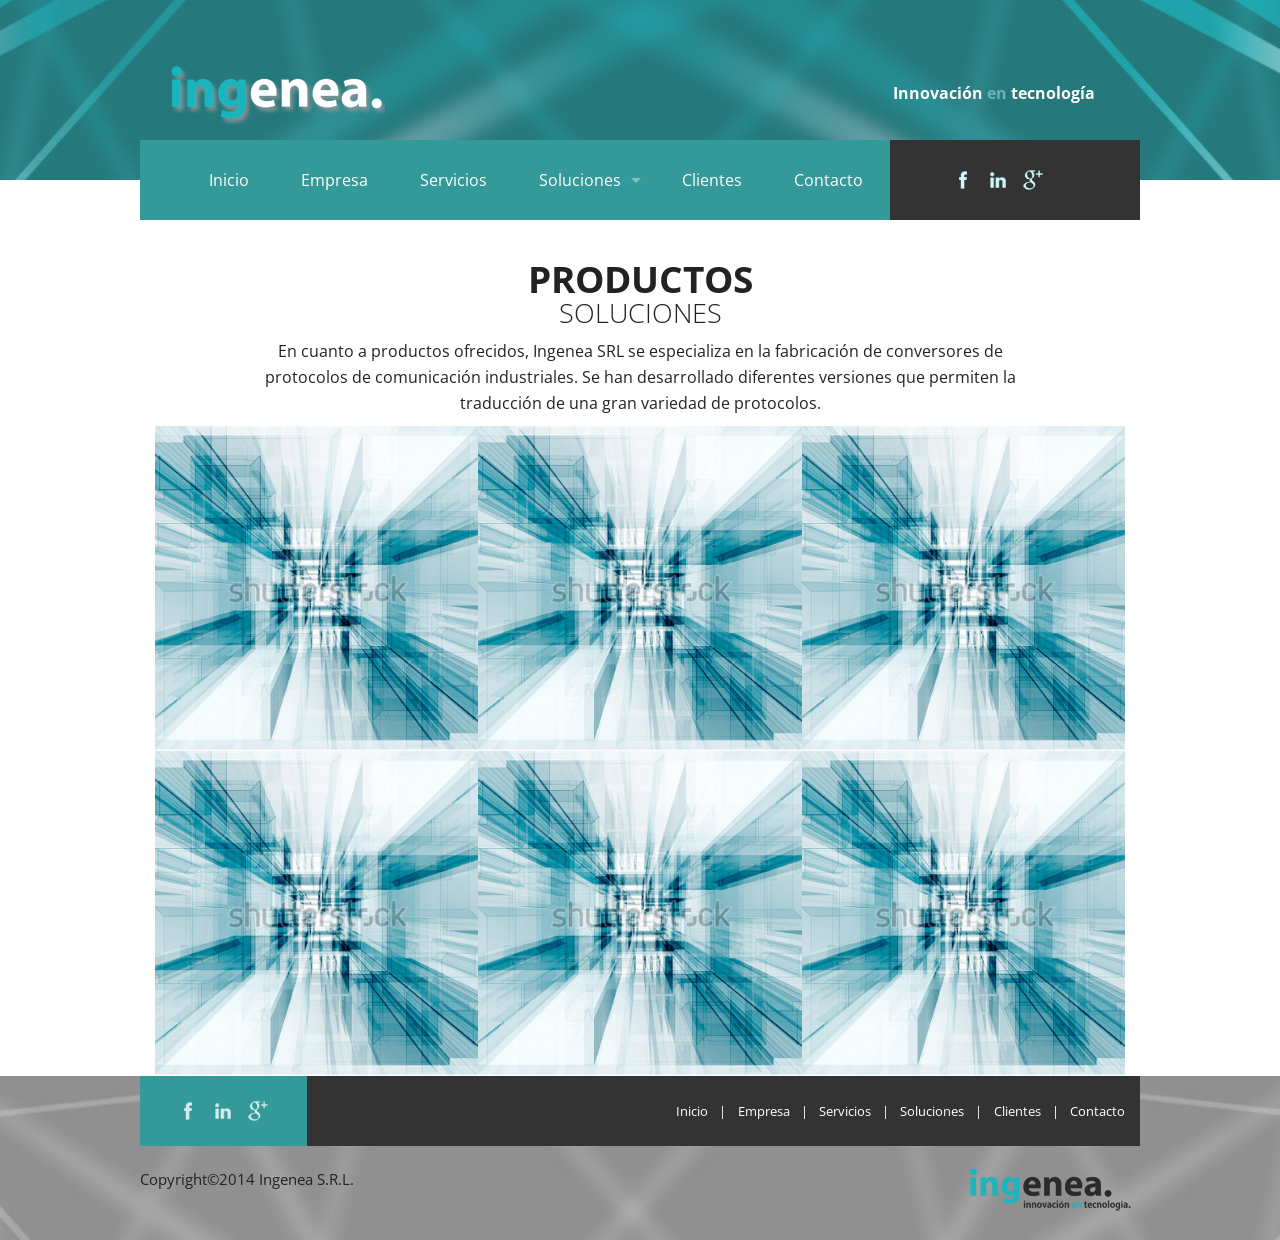
<file: theme/soluciones_productos.html>
﻿<!doctype html>
<html class="no-js" lang="en">
  <head>
    <meta charset="utf-8" />
    <meta name="viewport" content="width=device-width, initial-scale=1.0" />
    <title>Ingenea | Innovación en tecnología</title>
	<link rel="shortcut icon" href="./favicon.ico">
    <link href='https://fonts.googleapis.com/css?family=Open+Sans:400,300,700' rel='stylesheet' type='text/css'>
    <link rel="stylesheet" href="css/foundation.css" />
	<link rel="stylesheet" href="css/estilos.css" />
	<script src="js/vendor/modernizr.js"></script>
  </head>
  <body>
    
<header id="fondo">
	<!-- Encabezado ---->
	<div class="row">
	  <div class="large-12 columns encabezadosecc">
		<div class="large-6 columns sinpadd">
			<h1 class="hide">Ingenea | Innovación en tecnología</h1>
			<a href="#">
				<img src="./img/logosolobl.png" alt="Home">
			</a>
		</div>
		<div class="large-6 columns slogan">Innovaci&oacute;n 
			<span class="enslogan">en</span> tecnolog&iacute;a
		</div>
	  </div>
	</div>
</header>  

<div class="row">
<!-- Navigation -->
  <div class="large-12 columns data-topbar barsecc sinpadd">
	<div class="large-9 columns sinderch">
		<nav class="top-bar top-bar-section" data-topbar>
		  <!--<section class="top-bar-section">-->
			<ul class="left">
			  <li>
				<a href="./index.html">Inicio</a>
			  </li>

			  <li>
				<a href="./empresa.html">Empresa</a>
			  </li>
			  
			  <li>
				<a href="./servicios.html">Servicios</a>
			  </li>

			  <li class="has-dropdown">
				<a href="#">Soluciones</a>
				<ul class="dropdown">
					<li><a href="./soluciones_desarrollos.html">Desarrollos</a></li>
					<li><a href="#">Productos</a></li>
				</ul>
			  </li>
			  
			  <li>
				<a href="./clientes.html">Clientes</a>
			  </li>
			  
			  <li>
				<a href="./contacto.html">Contacto</a>
			  </li>
			</ul>
		  <!--</section>-->
		</nav>
	</div>
	<div class="large-3 columns fdoredes sinpadd">
		<ul class="left" id="redestop">
			<li id="fcbk_top">
				<a href="#"></a>
			</li>
			<li id="lnkdn_top">
				<a href="#"></a>
			</li>
			  
			<li id="ggl_top">
				<a href="#"></a>
			</li>
		</ul>
	</div>
</div>
</div>

<!-- End Navigation -->

<div class="row">
  <div class="large-12 columns">
<!-- Contenido -->
	<h2 class="ttlsecc">PRODUCTOS</h2>
	<h3 class="subttlsecc">SOLUCIONES</h3>
	<p class="txtsecc">En cuanto a productos ofrecidos, Ingenea SRL se especializa en la fabricación de conversores de protocolos de comunicación industriales. Se han desarrollado diferentes versiones que permiten la traducción de una gran variedad de protocolos. </p>
  </div>
</div>

<div class="row">
  <div class="large-12 columns">
	<div class="large-4 columns sinpadd">
		<a href="./producto01.html" class="fdo-prod">
              <!-- Image -->
              <img src="./img/imgempresa.jpg" alt="">
              <div class="over-prod">
                <h4>Producto01</h4>
                <p>Tempor incididunt uter labore eta dolor magfetrum ut molm herta issim rhoncus massa in in risus nunc aunat aliquotach enim adi tirol.</p>
				<img src="./img/more_info_prod.png" alt="">
              </div>
        </a>	
	</div>
	<div class="large-4 columns sinpadd">
		<a href="#" class="fdo-prod">
			<img src="./img/imgempresa.jpg" alt="Empresa">
			<div class="over-prod">
				<h4>Producto02</h4>
				<p>Lorem ipsum dolor sit amet, consectetur adipiscing elit. Donec ornare.</p>
				<img src="./img/more_info_prod.png" alt="">
			</div>
		</a>
	</div>		
	<div class="large-4 columns sinpadd">
		<a href="#" class="fdo-prod">
			<img src="./img/imgempresa.jpg" alt="Empresa"/>
			<div class="over-prod">
				<h4>Producto03</h4>
				<p>Lorem ipsum dolor sit amet, consectetur adipiscing elit. Donec ornare.</p>
				<img src="./img/more_info_prod.png" alt="">
			</div>
		</a>
	</div>			
  </div>
</div>  
<div class="row">
  <div class="large-12 columns">
	<div class="large-4 columns sinpadd">	
		<a href="#" class="fdo-prod">
			<img src="./img/imgempresa.jpg" alt="Empresa"/>
			<div class="over-prod">
				<h4>Producto04</h4>
				<p>Lorem ipsum dolor sit amet, consectetur adipiscing elit. Donec ornare.</p>
				<img src="./img/more_info_prod.png" alt="">
			</div>
		</a>	
	</div>
	<div class="large-4 columns sinpadd">	
		<a href="#" class="fdo-prod">
			<img src="./img/imgempresa.jpg" alt="Empresa"/>
			<div class="over-prod">
				<h4>Producto05</h4>
				<p>Lorem ipsum dolor sit amet, consectetur adipiscing elit. Donec ornare.</p>
				<img src="./img/more_info_prod.png" alt="">
			</div>
		</a>	
	</div>
	<div class="large-4 columns sinpadd">
		<a href="#" class="fdo-prod">
			<img src="./img/imgempresa.jpg" alt="Empresa">
			<div class="over-prod">
				<h4>Producto06</h4>
				<p>Lorem ipsum dolor sit amet, consectetur adipiscing elit. Donec ornare.</p>
				<img src="./img/more_info_prod.png" alt="">
			</div>
		</a>	
	</div>
  </div>
</div>  

<!-- Footer -->
<footer id="fondopie">
 <div class="row">
  <div class="large-12 columns">
	<div class="row fdopie">
	  <div class="large-2 columns fdoredespie sinpadd">
		<ul id="redespie">
			<li id="fcbk_pie">
				<a href="#"></a>
			</li>
			<li id="lnkdn_pie">
				<a href="#"></a>
			</li>
			  
			<li id="ggl_pie">
				<a href="#"></a>
			</li>
		</ul>
	  </div>
	  <div class="large-10 columns">
		<ul class="inline-list right">
			  <li>
				<a href="./index.html">Inicio</a>
			  </li>
			  <li><span>|</span></li>
			  <li>
				<a href="./empresa.html">Empresa</a>
			  </li>
			  <li><span>|</span></li>
			  <li>
				<a href="./servicios.html">Servicios</a>
			  </li>
			  <li><span>|</span></li>
			  <li>
				<a href="./soluciones_desarrollos.html">Soluciones</a>
			  </li>
			  <li><span>|</span></li>
			  <li>
				<a href="./clientes.html">Clientes</a>
			  </li>
			  <li><span>|</span></li>
			  <li>
				<a href="./contacto.html">Contacto</a>
			  </li>
		</ul>
	  </div>
	</div>
  </div>
</div>
 <div class="row">
   <div class="large-12 columns sinpadd">
	   <div class="large-8 columns sinpadd">
			<!--<a href="#">
				<img src="./img/qrcode.gif">
			</a> -->
			<span class="copy">Copyright&copy;2014 Ingenea S.R.L.</span>
	   </div>
	   <div class="large-4 columns logopie sinpadd">
			<img src="./img/logofoot.png">
	   </div>
   </div>
 </div>
</footer>
	<script src="./js/vendor/jquery.js"></script>
    <script src="./js/foundation.min.js"></script>
    <script>
      $(document).foundation();
    </script>
  </body>
</html>
</file>
<file: theme/css/estilos.css>
html body * {
	font-family: 'Open Sans', sans-serif!important;
}

ul {
	list-style: none;
}
.sinpadd {
	padding: 0;
}
/* encabezado*/
#fondo {
	background: url(../img/fdoencabezado.jpg) center top;	
	overflow: auto;
}
.encabezado {
	padding: 65px 30px 15px;
}
.slogan {
	font-weight: bold;
	text-align: right;
	padding-top: 20px;
	color: #fff;
}
.enslogan {
	color: #68b4bc;
}
/* fin de encabezado */
/* botonera */
.top-bar {
	background: #399;
}
.data-topbar  {
	height: 80px;
	background-color: #399;
}
.data-topbar li , .fdopie ul li {
	float: left;
}
.data-topbar li a {	
	color: #fff;
}
.top-bar-section ul li {
    background-color: #399; 
}
.top-bar-section li:not(.has-form) a:not(.button) {
	padding: 0 26px;
	line-height: 80px;
	background: #399;
}
.top-bar-section ul li > a {
	padding: 12px 0 12px 0;
	/*font-family: "Helvetica Neue", "Helvetica", Helvetica, Arial, sans-serif;*/
	font-size: 1rem;
	font-weight: normal;
	text-transform: none;
}
.top-bar-section li:not(.has-form) a:not(.button):hover {
	background: #333;
	color: #399;
}
.fdoredes {
	background-color: #333;
}
.fdoredes > ul {
	height: 80px;
	margin-bottom: 0!important;
}
/*.fdoredes ul li a img {
	border-right: 1px solid #c7fafa;
	padding: 0 7px;
} era para poner la l�nea , ahora como hago???*/
.sinderch {
	padding-right: 0;
	padding-left: 43px;
}
.sbrdr {
	border: 0!important;
}
.activebtn {
	background: #333;
	color: #399;
}
/* desplegable */
@media only screen and (min-width: 40.063em) {
.top-bar-section .has-dropdown > a:after {
	top: 40px;
}}

#redestop {
	position: relative;
}
#redestop li {
	position: absolute;
	top: 0;
	margin-top: 25px;
	margin-left: 40px;
}
#redestop li, #redestop a {
    height: 30px;
    display: block;
}
#fcbk_top {
    left: 0px;
    width: 30px;
    background: url('../img/redes_top.png') 0 0;
}
#lnkdn_top {
    left: 35px;
    width: 30px;
    background: url('../img/redes_top.png') -30px 0;
}
#ggl_top {
    left: 70px;
    width: 30px;
    background: url('../img/redes_top.png') -60px 0;
}
#redestop > span {
    left: 60px;
}
#fcbk_top a:hover {
    background: url('../img/redes_top.png') 0 -30px;
}
#lnkdn_top a:hover {
    background: url('../img/redes_top.png') -30px -30px;
}
#ggl_top a:hover {
    background: url('../img/redes_top.png') -60px -30px;
}
/* fin de botonera */

/*contenido*/
.ttls {
	font-weight: lighter;
	margin: 60px 0 30px;
	text-align: center;
	color: #399;
}
.txtprinc {
	text-align: center;
	margin-bottom: 60px;
}

/* slider */
.fdoslide {
	background: #fff;
	overflow: hidden;
}
.fdoslide img {
	float: right;
}
.contslide {
	position: absolute;
	top: 150px;
	width: 550px;
	margin-left: 50px;
}
.contslide h2 {
	color: #399;
}
.orbit-slide-number {
	display: none; 
}
.orbit-progress {
	background-color: rgba(64, 173, 189, 0.3)!important;
}
.orbit-prev:hover, 
.orbit-next:hover {
	background-color: rgba(64, 173, 189, 0.3)!important;
}
.orbit-container .orbit-bullets li {
	background: rgba(152, 154, 154, 0.5);
}
.orbit-container .orbit-bullets li.active {
	background: rgba(64, 173, 189, 0.3);
}
/*footer*/
#fondopie {
	height: 164px; 
	background: url(../img/fdopie.jpg) center top;	
}
.fdopie {
	background: #333;
	height: 70px;
}
.fdoredespie {
	background: #399;
	height: 70px;
}
.fdoredespie ul {
	line-height: 70px;
}
#redespie {
	position: relative;
}
#redespie li {
	position: absolute;
	top: 0;
	margin-top: 20px;
	margin-left: 15px;
}
#redespie li, #redespie a {
    height: 30px;
    display: block;
}
#fcbk_pie {
    left: 0px;
    width: 30px;
    background: url('../img/redes_pie.png') 0 0;
}
#lnkdn_pie {
    left: 35px;
    width: 30px;
    background: url('../img/redes_pie.png') -30px 0;
}
#ggl_pie {
    left: 70px;
    width: 30px;
    background: url('../img/redes_pie.png') -60px 0;
}
#fcbk_pie a:hover {
    background: url('../img/redes_pie.png') 0 -30px;
}
#lnkdn_pie a:hover {
    background: url('../img/redes_pie.png') -30px -30px;
}
#ggl_pie a:hover {
    background: url('../img/redes_pie.png') -60px -30px;
}
.inline-list {
	margin: 0 auto 0.5rem auto;
	font-size: 0.8rem;
	line-height: 70px;
}
.inline-list > li {
	margin-left: 0.7rem;
}
.inline-list li a, .inline-list li span  {
	color: #fff;
}
.inline-list li a:hover {
	color: #399;
}
.copy {
	font-size: 15px;
	line-height: 50px;
}
.logopie {
	text-align: right;
}
/* estilos empresa*/
.encabezadosecc {
	padding: 65px 30px 55px;
}
.barsecc {
	top: -40px;
}
.ttlsecc {
	font-weight: bold;
	margin: 0;
	text-align: center;
	line-height: 1;
}
.subttlsecc {
	font-weight: lighter;
	margin: 0;
	text-align: center;
	line-height: 1.2;
}
.areas {
	margin-top: 15px;
	color: #399;
}
.contenido {
	margin-top: 30px;
	margin-bottom: 40px;
}
.txtsecc {
	text-align: center;
	margin: 10px 100px;
}
.ubicqr img {
	margin-top: 200px;
}

/*estilos servicios*/
.serv02 {
	background-color: rgba(102, 153, 153, 0.3);
	padding: 40px 0 30px;
}
.servc {
	background-color: rgba(102, 153, 153, 0.5);
	padding: 40px 0 30px;
}
.servc h2, .serv02 h2 {
	font-weight: lighter;
	color: #399;
}
.servc p, 
.serv02 p {
	font-size: 15px;
	line-height: 1.4;
}

	/* estilos stickynav*/
[data-magellan-expedition] .sub-nav, 
[data-magellan-expedition-clone] .sub-nav {
	margin: 0 auto;
	width: 700px; 
}
.sub-nav dd {
	font-size: 20px;
}
.sub-nav dd.active a , 
.sub-nav dt.active a:hover, 
.sub-nav dd.active a:hover, 
.sub-nav li.active a:hover {
	background: #399;
}

/*soluciones | desarrollos*/
.tt-desarrll {
	color: #399;
	font-weight: lighter;
}
.txt-desarrll {
	font-size: 14px;
}
.btn-desarrll {
	text-align: right;
}
.btn-desarrll a {
	color: #999;
}
.btn-desarrll a:hover {
	color: #399;
}

/*soluciones | productos*/
.fdo-prod {
	position: relative; 
	display: block;
	background: #399;
}
.over-prod {
	position: absolute;
	bottom: 0;
	text-align: center;
	padding: 57px 15px;
}
.over-prod > h4 {
	color: #8cd2d2;
}
.over-prod > p {
	font-size: 15px;
	color: white;
}
.fdo-prod .over-prod {
	-webkit-transition: 0.4s ease-in-out;
	-moz-transition: 0.4s ease-in-out;
	-ms-transition: 0.4s ease-in-out;
	-o-transition: 0.4s ease-in-out;
	transition: 0.4s ease-in-out;
	-ms-filter: "progid:DXImageTransform.Microsoft.Alpha(Opacity=0)";
	filter: alpha(opacity=0);
	-moz-opacity: 0;
	-khtml-opacity: 0;
	opacity: 0;
}
.fdo-prod:hover .over-prod {
	-ms-filter: "progid:DXImageTransform.Microsoft.Alpha(Opacity=100)";
	filter: alpha(opacity=100);
	-moz-opacity: 1;
	-khtml-opacity: 1;
	opacity: 1;
}
.fdo-prod:hover > img {
	-ms-filter: "progid:DXImageTransform.Microsoft.Alpha(Opacity=10)";
	filter: alpha(opacity=10);
	-moz-opacity: 0.1;
	-khtml-opacity: 0.1;
	opacity: 0.1;
}

/* prod c/u */
.galleryover {
	position: relative;
	display: block;
	background: #fff;
}
.galleryover:hover .iconoover {
	-ms-filter: "progid:DXImageTransform.Microsoft.Alpha(Opacity=100)";
	filter: alpha(opacity=100);
	-moz-opacity: 1;
	-khtml-opacity: 1;
	opacity: 1;
}
.galleryover .iconoover {
	-webkit-transition: 0.4s ease-in-out;
	-moz-transition: 0.4s ease-in-out;
	-ms-transition: 0.4s ease-in-out;
	-o-transition: 0.4s ease-in-out;
	transition: 0.4s ease-in-out;
	-ms-filter: "progid:DXImageTransform.Microsoft.Alpha(Opacity=0)";
	filter: alpha(opacity=0);
	-moz-opacity: 0;
	-khtml-opacity: 0;
	opacity: 0;
}
.iconoover {
	position: absolute;
	top: 250px;
	left: 175px;
}
.galleryover:hover  > a > img {
	-ms-filter: "progid:DXImageTransform.Microsoft.Alpha(Opacity=10)";
	filter: alpha(opacity=10);
	-moz-opacity: 0.8;
	-khtml-opacity: 0.8;
	opacity: 0.8;
}
/*contacto*/
.margen {
	margin-top: 20px;
}
input[type="text"], input[type="password"], input[type="date"], 
input[type="datetime"], input[type="datetime-local"], 
input[type="month"], input[type="week"], input[type="email"],
input[type="number"], input[type="search"], input[type="tel"],
input[type="time"], input[type="url"], textarea {
	border: 1px solid #399;
}
textarea {
	height: 180px;
}
::-webkit-input-placeholder {
   color: rgba(51, 153, 153, 0.75);
} 
:-moz-placeholder /* Firefox 18- */ {
   color: rgba(51, 153, 153, 0.75);
}
::-moz-placeholder  /* Firefox 19+ */ {
   color: rgba(51, 153, 153, 0.75);
}
:-ms-input-placeholder  {
   color: rgba(51, 153, 153, 0.75);
}
.button {
	background-color: #399;
}
.button:hover, .button:focus {
	background-color: #277e7e;
}

/*clientes*/
.paddbtm {
	padding-bottom: 25px;
}
.ttcasos {
	font-weight: bold;
	color: #399;
	padding-left: 10px;
}
.casos {
	text-align: center;
	background-color: #8cd2d2;
	padding: 15px 40px;
	border-bottom: 1px solid #fff;
}
.auto {
	background-color: #72bdbd;
}
.casos > h4{
	color: #fff;
}
/*ver estos estilos */
#casos {
	width: 600px; 
	margin: 0;
}
#casos > dd {
	font-size: 16px;
	background-color: #399;
	padding: 5px;
	margin-left: 1px;
}
#casos dd a {
	color: #fff;
	background: transparent;
}
table {
	margin-left: 9px;
	border: none; 
}
.ancla > td {
	padding: 0;
}
tr > th {
	background: #ccc;
	color: #399!important;
}
#casos > dd.ttautocaso:hover,
#casos > dd.ttautocaso a:hover, 
#casos > dd.ttautocaso a:active {
	background-color: #175c5c;
}
.clientes {
	color: #60b9b9;
}
.autocaso, 
.autocaso:nth-of-type(even) {
	background-color: #175c5c;
	color: #fff;
}
.desarrcaso,
.desarrcaso:nth-of-type(even) {
	background-color: #2c8f8f;
	color: #fff;
}
.ticcaso,
.ticcaso:nth-of-type(even) {
	background-color: #73c8c8;
	color: #fff;
}
tr td {
	color: #fff!important;
}
#casos > dd.ttdesarrcaso:hover,
#casos > dd.ttdesarrcaso:active {
	background-color: #2c8f8f;
}
#casos > dd.ttsistcaso:hover,
#casos > dd.ttsistcaso:active {
	background-color: #73c8c8;
}
/*clientes*/
.clientes,
.logosclientes {
	position: relative; 
	height: 59px; 
	display: block;
}
.logosclientes {
	position: absolute;
	left: 0;
	width: 200px;
}
.mrglogos {
	padding-bottom: 40px;
}
.sepclientes {
	border: dashed 1px #60b9b9;
}

/*logos clientes*/
.ypf {
	background: url('../img/ypf.jpg') 0 0;
}
a.ypf:hover {
	background: url('../img/ypf.jpg') 0 -59px;
}
.ternium {
	background: url('../img/ternium.jpg') 0 0;
}
a.ternium:hover {
	background: url('../img/ternium.jpg') 0 -59px;
}
.aguas {
	background: url('../img/aguas.jpg') 0 0;
}
a.aguas:hover {
	background: url('../img/aguas.jpg') 0 -59px;
}
.oil {
	background: url('../img/oil.jpg') 0 0;
}
a.oil:hover {
	background: url('../img/oil.jpg') 0 -59px;
}
.dreyfus {
	background: url('../img/dreyfus.jpg') 0 0;
}
a.dreyfus:hover {
	background: url('../img/dreyfus.jpg') 0 -59px;
}
.secco {
	background: url('../img/secco.jpg') 0 0;
}
a.secco:hover {
	background: url('../img/secco.jpg') 0 -59px;
}
.explora {
	background: url('../img/explora.jpg') 0 0;
}
a.explora:hover {
	background: url('../img/explora.jpg') 0 -59px;
}
.lavirginia {
	background: url('../img/lavirginia.jpg') 0 0;
}
a.lavirginia:hover {
	background: url('../img/lavirginia.jpg') 0 -59px;
}
.gafa{
	background: url('../img/gafa.jpg') 0 0;
}
a.gafa:hover {
	background: url('../img/gafa.jpg') 0 -59px;
}
.schneider {
	background: url('../img/schneider.jpg') 0 0;
}
a.schneider:hover {
	background: url('../img/schneider.jpg') 0 -59px;
}
.alberdi {
	background: url('../img/alberdi.jpg') 0 0;
}
a.alberdi:hover {
	background: url('../img/alberdi.jpg') 0 -59px;
}
.mapsa {
	background: url('../img/mapsa.jpg') 0 0;
}
a.mapsa:hover {
	background: url('../img/mapsa.jpg') 0 -59px;
}
.t6 {
	background: url('../img/t6.jpg') 0 0;
}
a.t6:hover {
	background: url('../img/t6.jpg') 0 -59px;
}
.berandebi {
	background: url('../img/berandebi.jpg') 0 0;
}
a.berandebi:hover {
	background: url('../img/berandebi.jpg') 0 -59px;
}
.aguasproc {
	background: url('../img/aguasproc.jpg') 0 0;
}
a.aguasproc:hover {
	background: url('../img/aguasproc.jpg') 0 -59px;
}
.valtellina {
	background: url('../img/valtellina.jpg') 0 0;
}
a.valtellina:hover {
	background: url('../img/valtellina.jpg') 0 -59px;
}

/*cada desarrollo*/
 .bold {
	font-weight: normal; 
}

/*cada producto*/
.prod-secc {
	color: #fff;
	background-color: #399;
	padding: 8px;
}
.fdo {
	background-color: #175c5c;
	height: 70px;
	border-left: solid 1px white;
}
.txt-prod > p {
	font-size: 15px;
	margin-bottom: 0.6rem;
}
.docuprod {
	position: relative;
}
.docuprod a {
	position: absolute;
	top: 0;
}
.iconodocu {
	position: absolute;
	top: 0;
	background-color: #d4d6d6;
	height: 70px;
	width: 70px;
	margin-left: 30px;
}
#manual {
	background: url('../img/docu_prod.png') 0 0;
}
#manual:hover {
	background: url('../img/docu_prod.png') 0 -70px;
}
#software {
	background: url('../img/docu_prod.png') -70px 0;
}
#software:hover {
	background: url('../img/docu_prod.png') -70px -70px;
}
#folleto {
	background: url('../img/docu_prod.png') 70px 0;
}
#folleto:hover {
	background: url('../img/docu_prod.png') 70px -70px;
}
</file>
